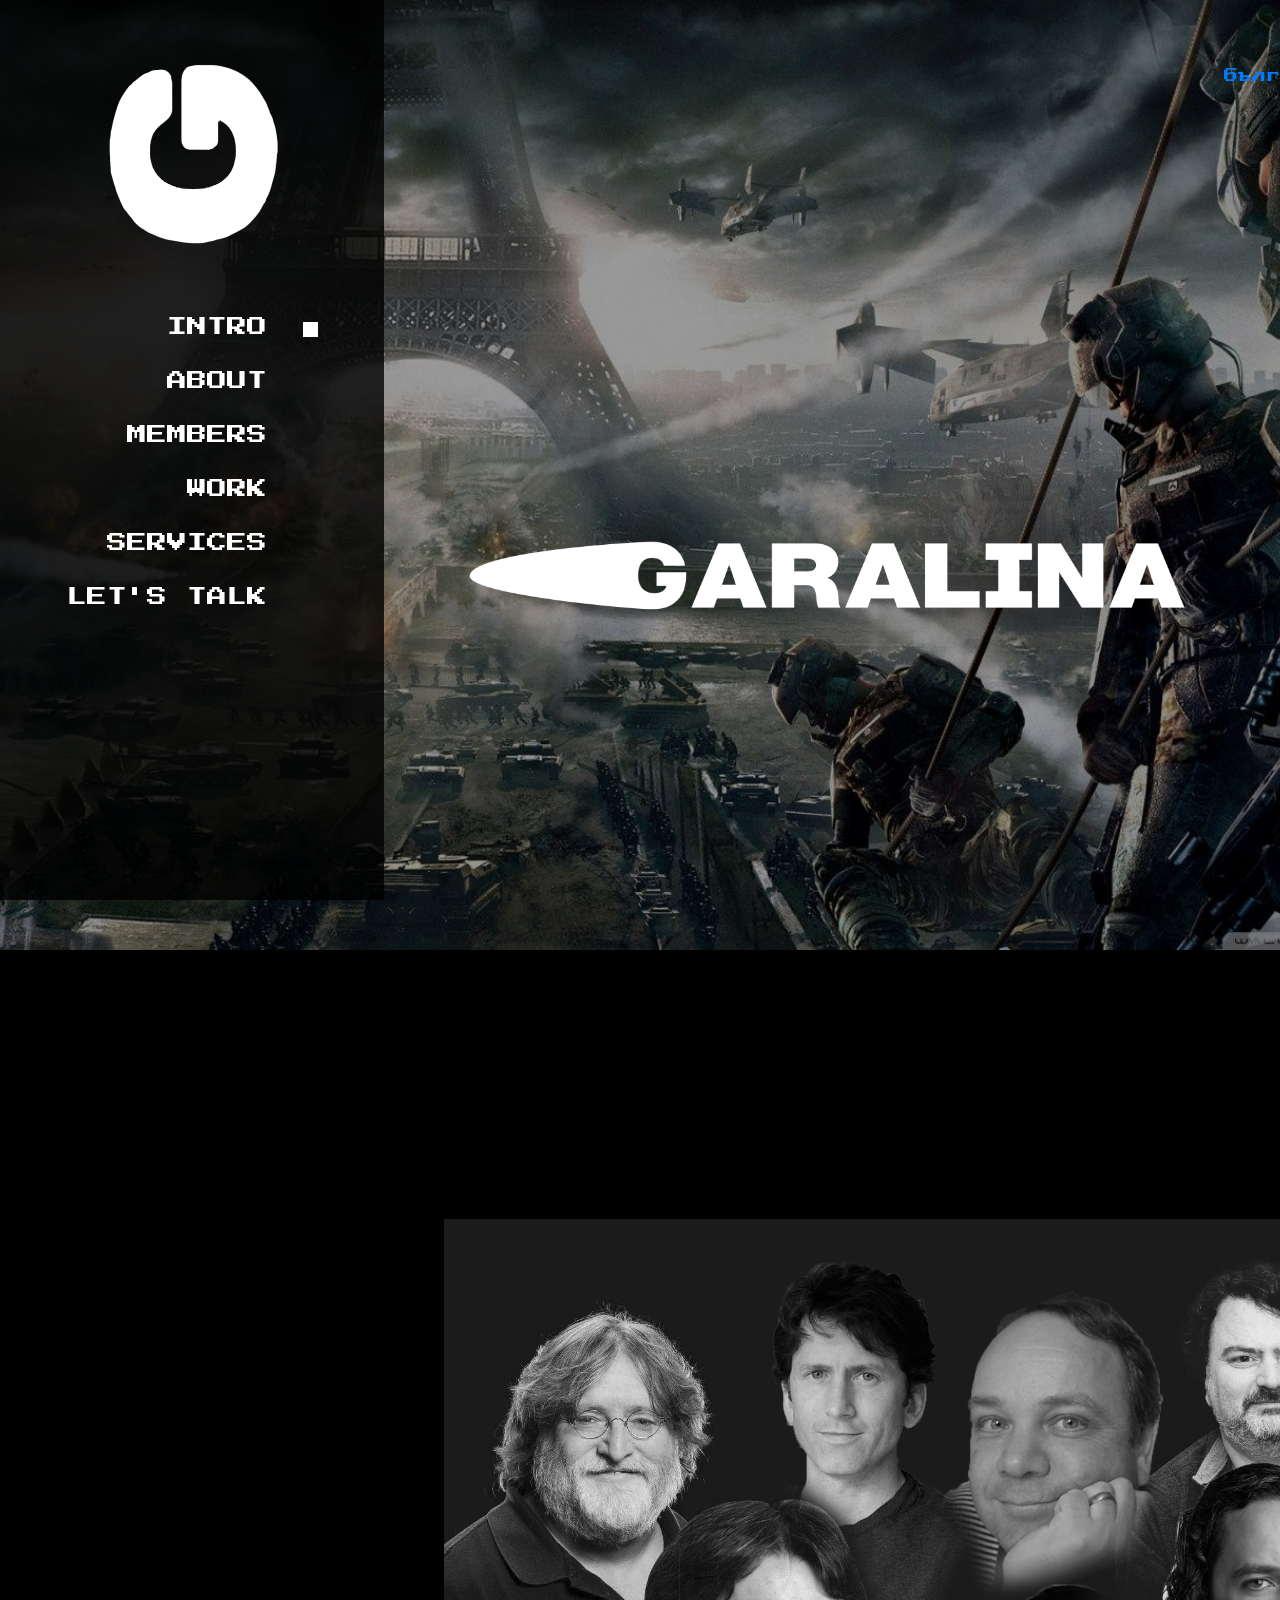
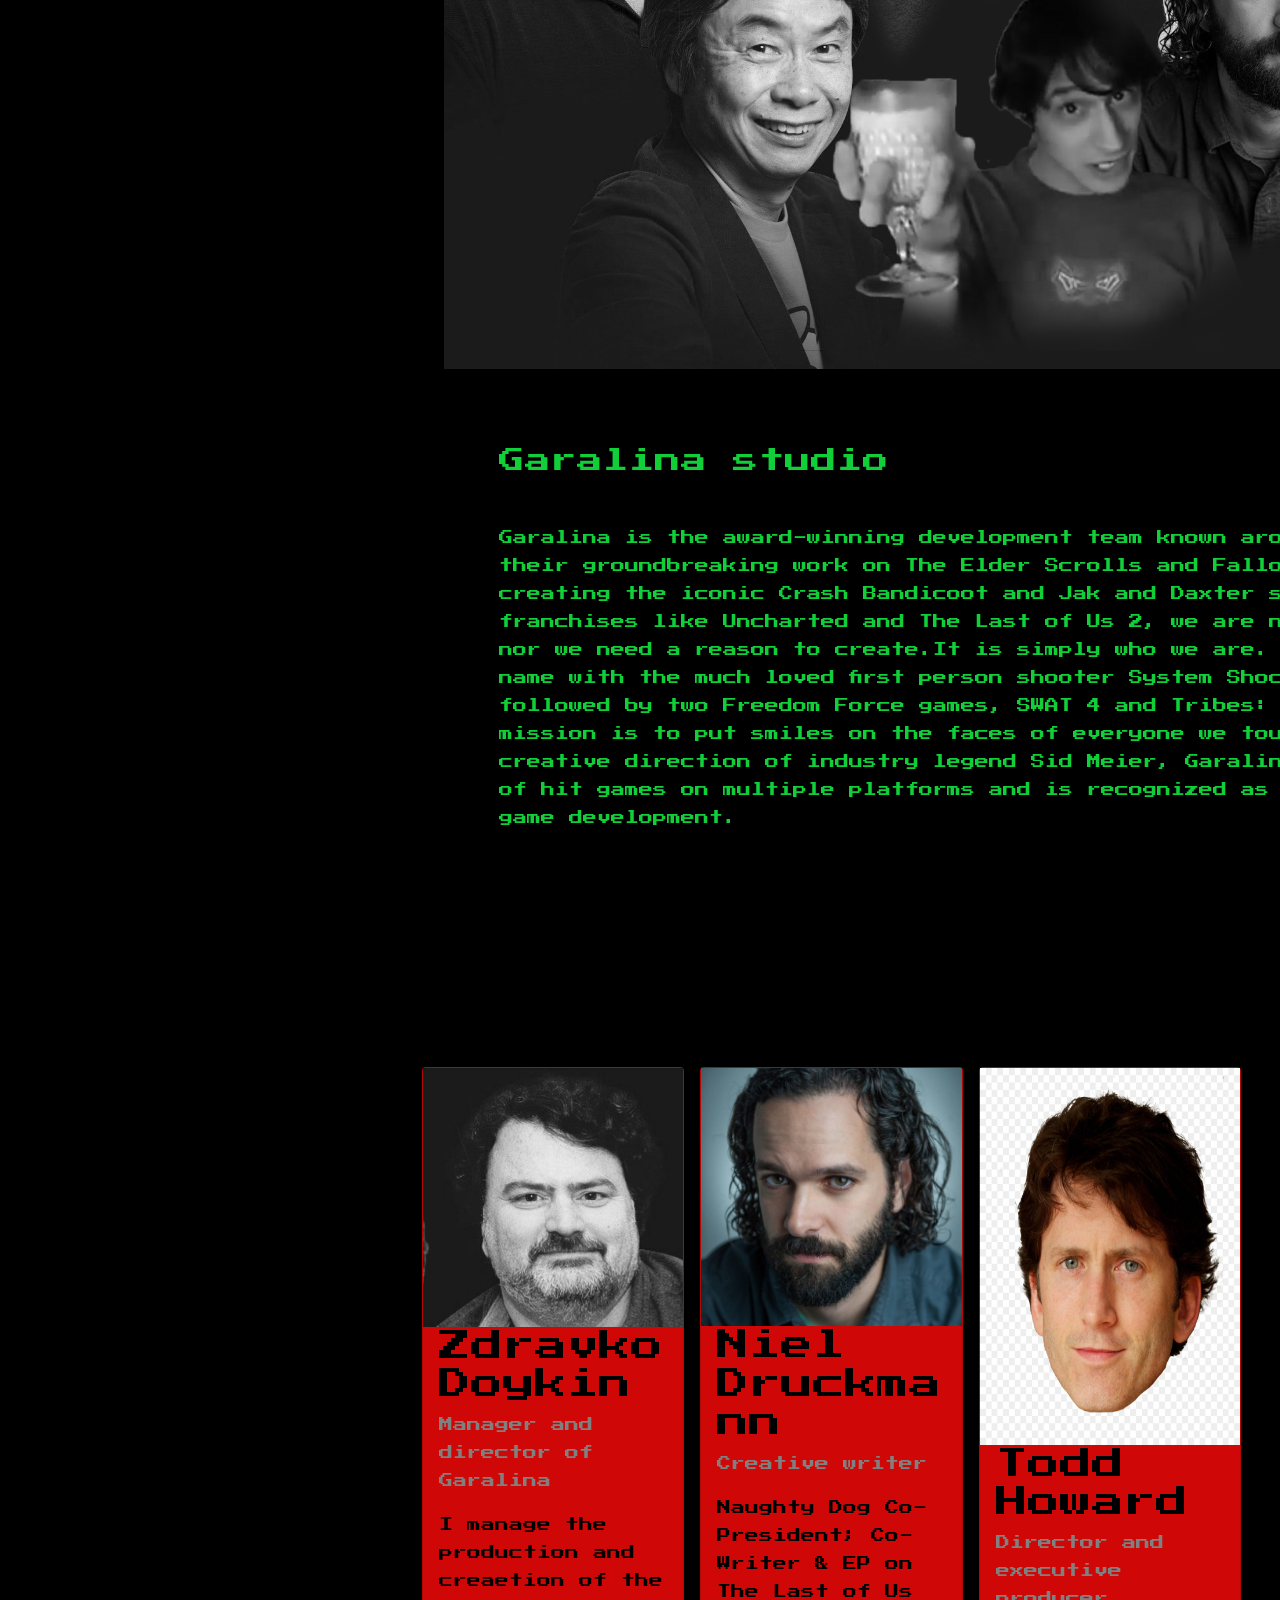
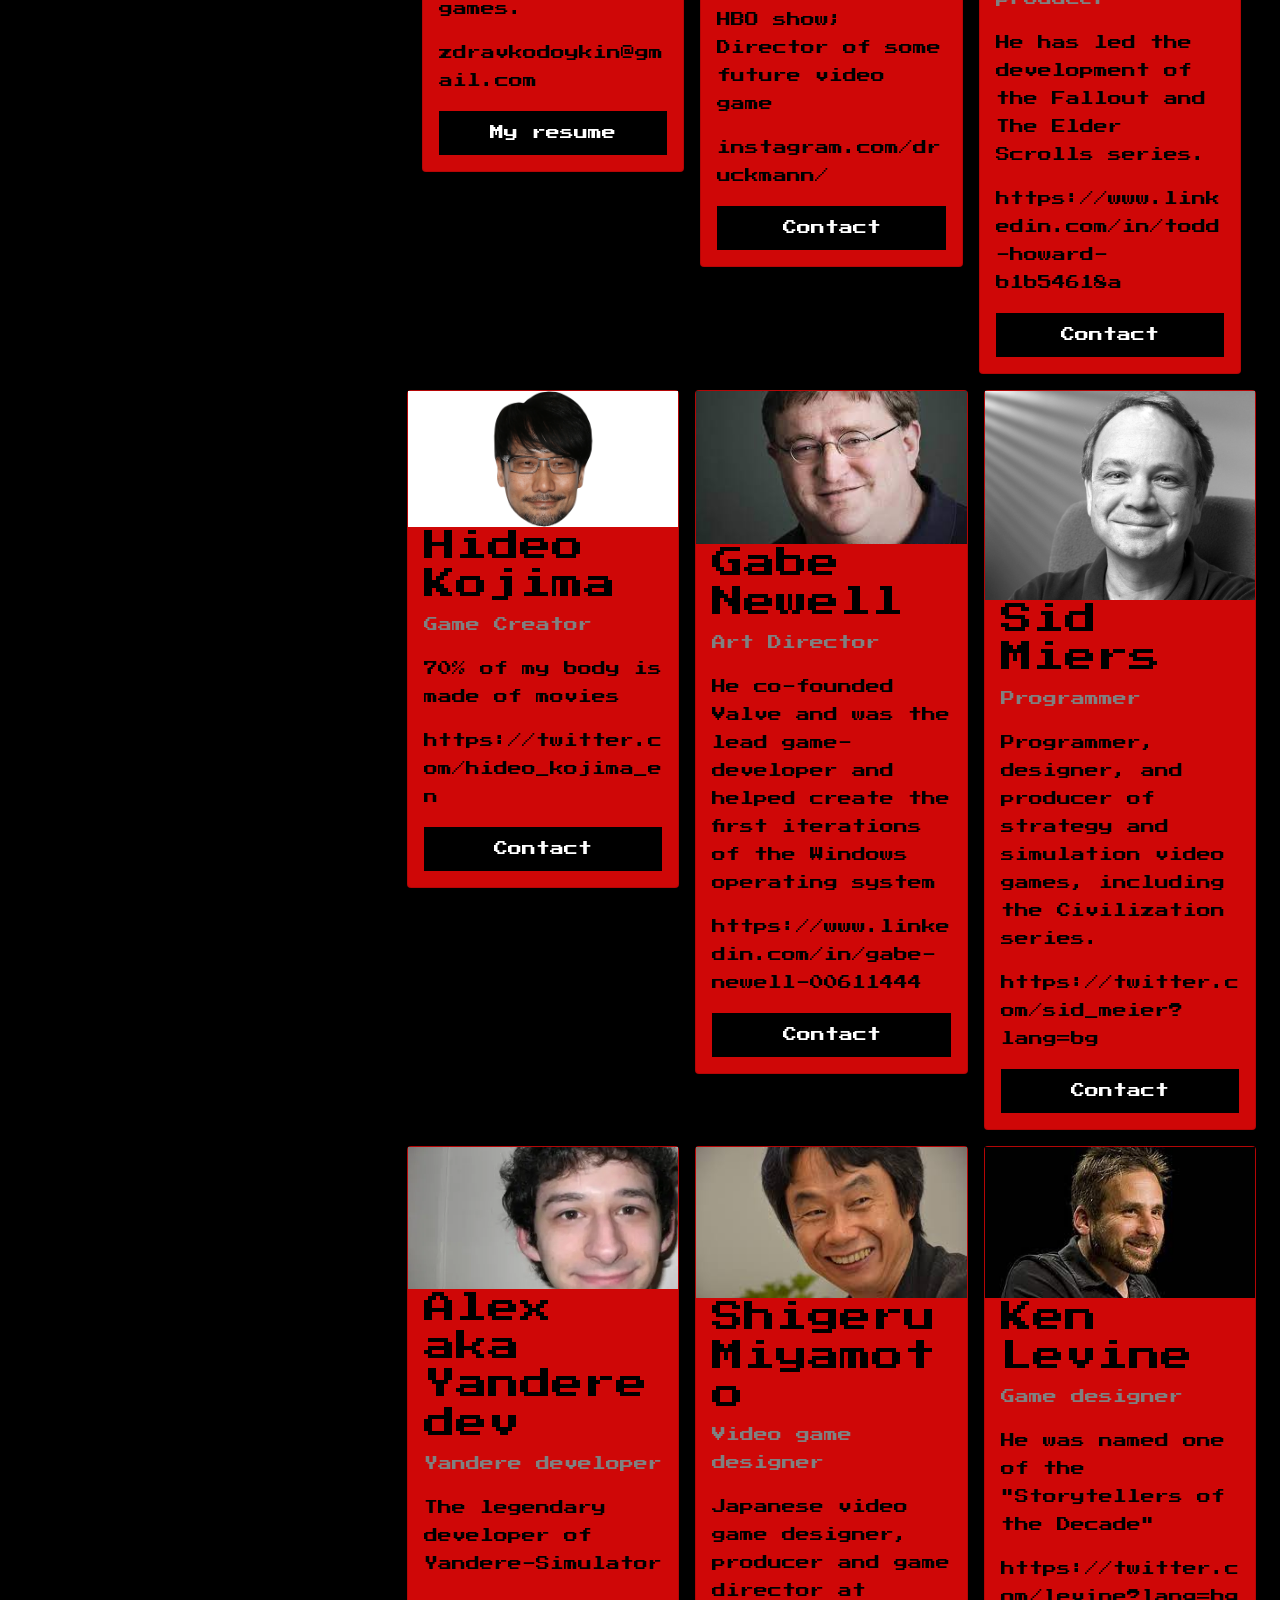
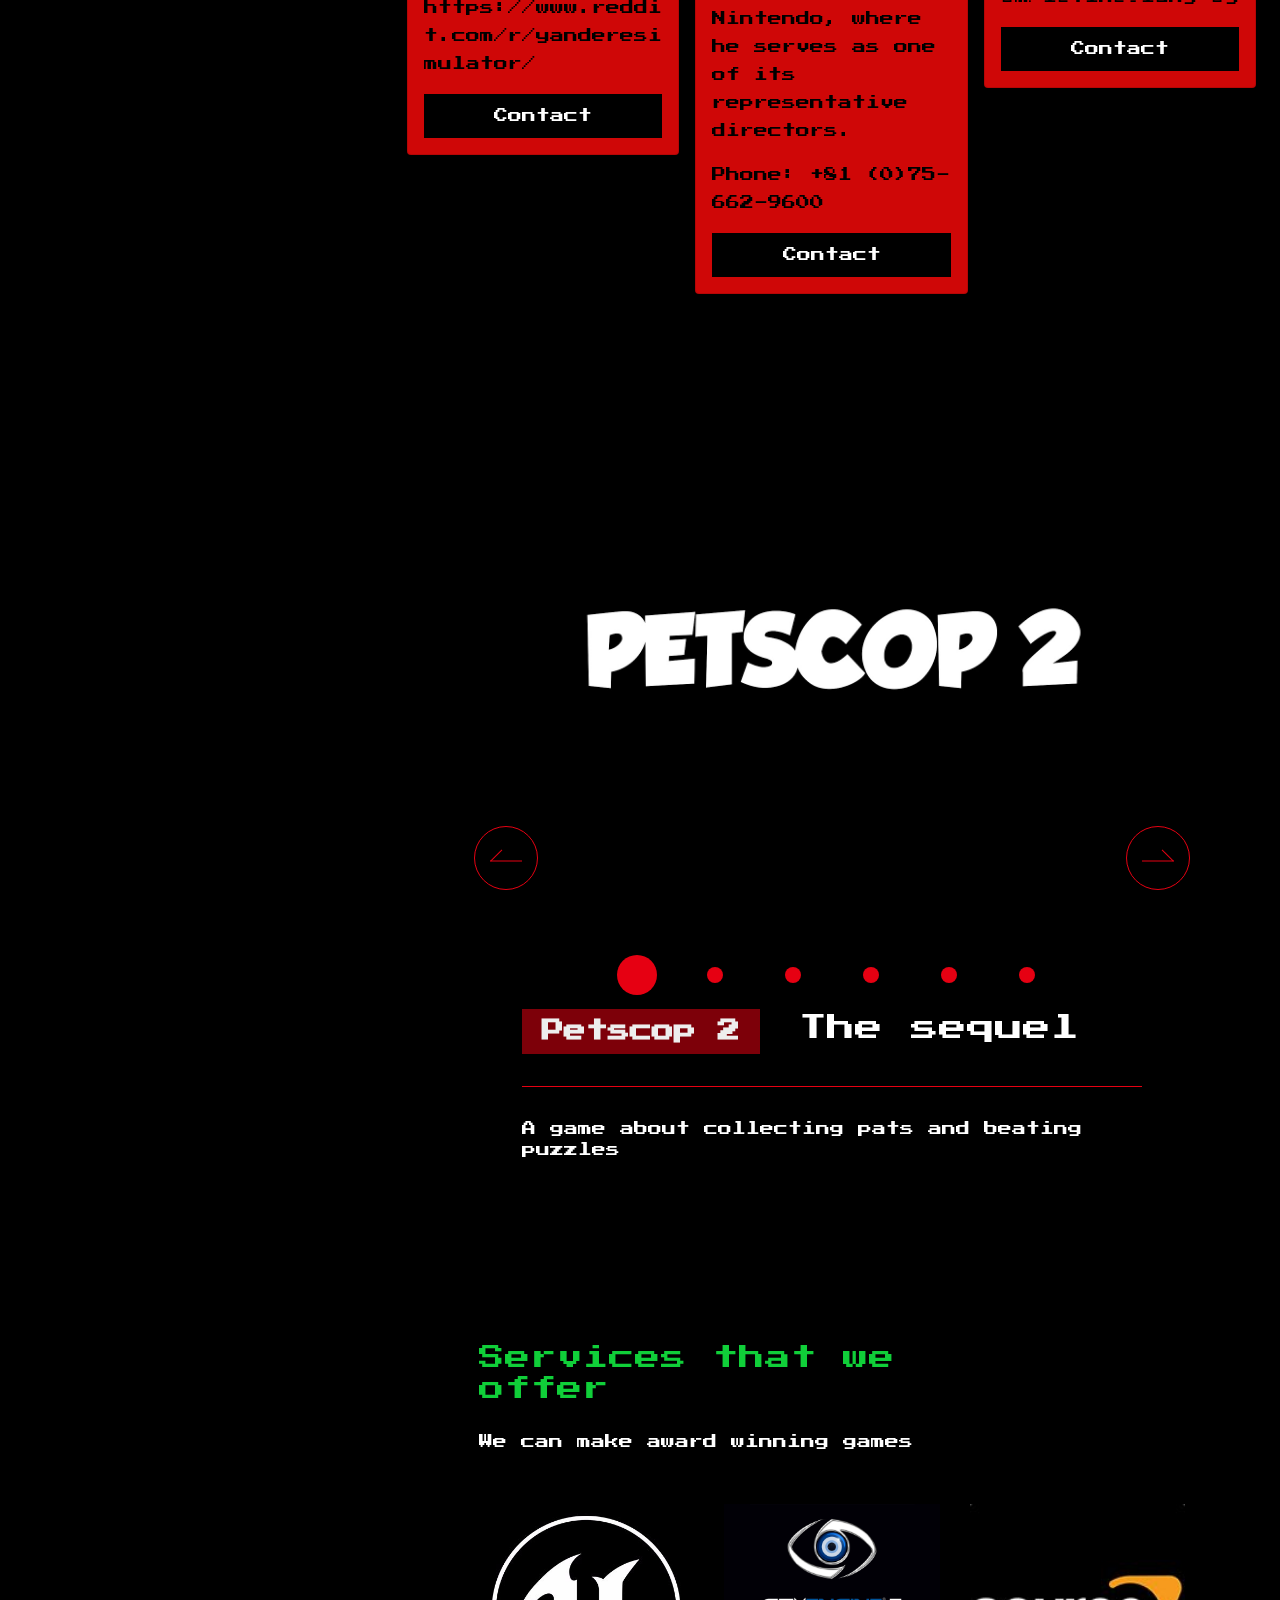
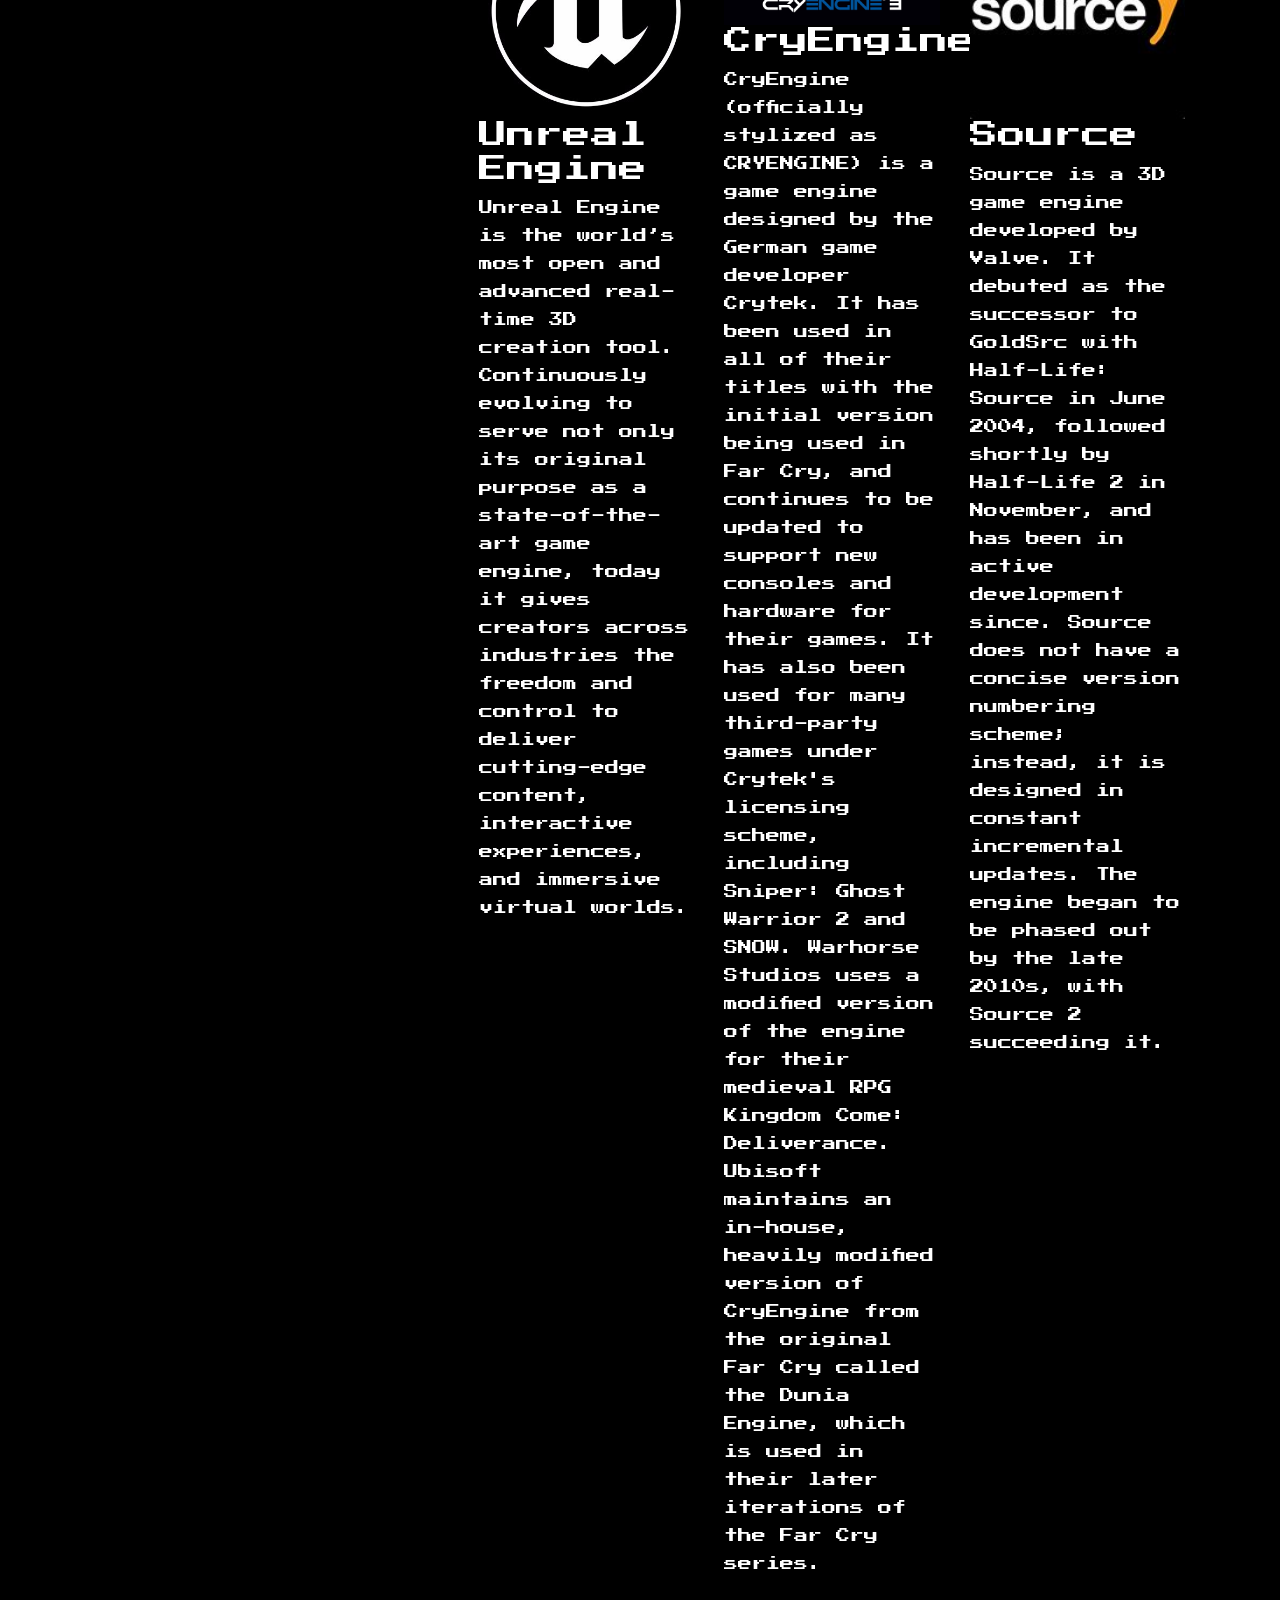
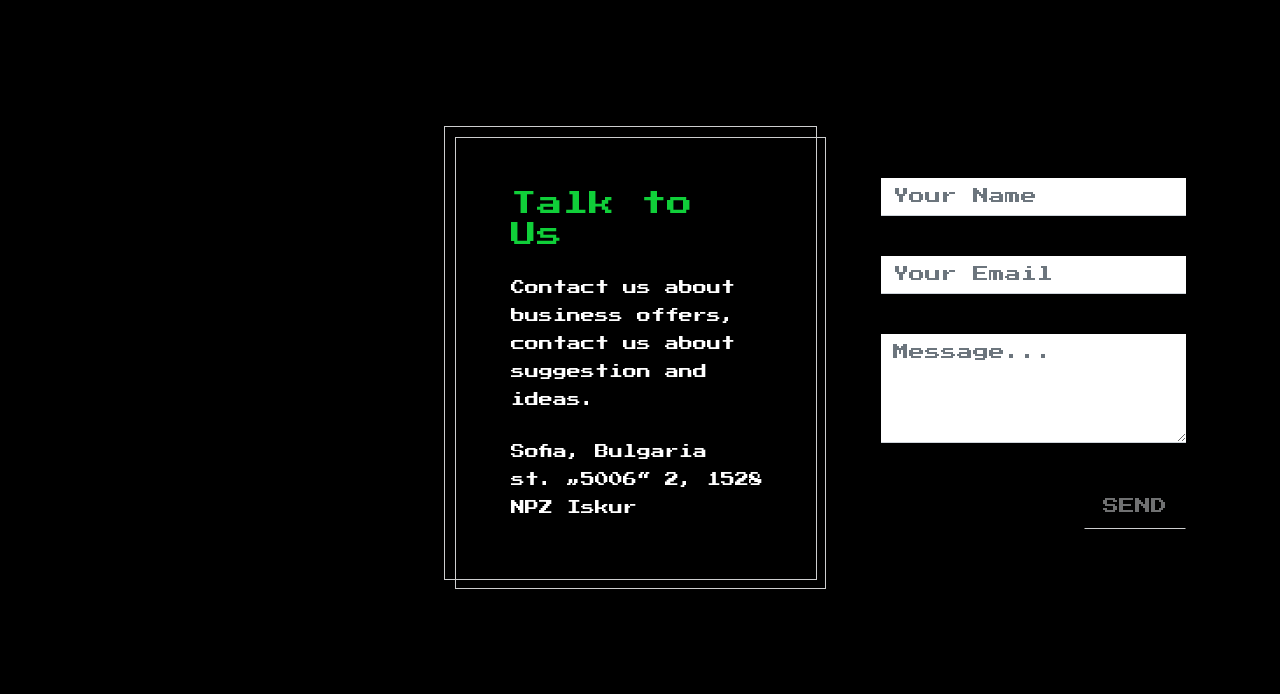
<file: index.html>
<!DOCTYPE html>
<html lang="en">
  <head>
    <meta charset="UTF-8" />
    <meta name="viewport" content="width=device-width, initial-scale=1.0" />
    <meta http-equiv="X-UA-Compatible" content="ie=edge" />

    <title>Garalina</title>
<!--
DREAM PULSE
https://templatemo.com/tm-536-dream-pulse
-->
<link rel="stylesheet" href="https://fonts.googleapis.com/css?family=Open+Sans:400,600" />
<link rel="stylesheet" href="css/all.min.css" />
<link rel="stylesheet" href="css/bootstrap.min.css" />
<link rel="stylesheet" href="slick/slick.css"/>    
<link rel="stylesheet" href="slick/slick-theme.css"/>    
<link rel="stylesheet" href="css/magnific-popup.css">
<link rel="stylesheet" href="css/templatemo-dream-pulse.css" />


  </head>
  <body>
    <main class="container-fluid">
      <div class="row">        
          <nav id="tmSidebar" class="tm-bg-black-transparent tm-sidebar ">
            <button class="navbar-toggler" type="button" aria-label="Toggle navigation">
              <i class="fas fa-bars"></i>
            </button>
            <div class="tm-sidebar-sticky">
              <img class="tm-gallery-logo" src="img/logo.png">

              <ul id="tmMainNav" class="nav flex-column text-uppercase text-right tm-main-nav">
                <li class="nav-item">
                  <a href="#intro" class="nav-link active">
                    <span class="d-inline-block mr-3">Intro</span>
                    <span class="d-inline-block tm-white-rect"></span>
                  </a>
                </li>
                <li class="nav-item">
                  <a href="#about" class="nav-link">
                    <span class="d-inline-block mr-3">About</span>
                    <span class="d-inline-block tm-white-rect"></span>
                  </a>
                </li>
                <li class="nav-item">
                  <a href="#members" class="nav-link">
                    <span class="d-inline-block mr-3">Members</span>
                    <span class="d-inline-block tm-white-rect"></span>
                  </a>
                </li>
                <li class="nav-item">
                  <a href="#work" class="nav-link">
                    <span class="d-inline-block mr-3">Work</span>
                    <span class="d-inline-block tm-white-rect"></span>
                  </a>
                </li>
                <li class="nav-item">
                  <a href="#clients" class="nav-link">
                    <span class="d-inline-block mr-3">Services</span>
                    <span class="d-inline-block tm-white-rect"></span>
                  </a>
                </li>
                <li class="nav-item">
                  <a href="#talk" class="nav-link">
                    <span class="d-inline-block mr-3">Let's Talk</span>
                    <span class="d-inline-block tm-white-rect"></span>
                  </a>
                </li>
              </ul>
              </footer>
            </div>
          </nav>
          
          <main role="main" class="ml-sm-auto col-12">
            <div

              class="parallax-window "
              data-parallax="scroll" 

              data-image-src="img/cod_banner.jpg">
              <div class="tm-section-wrap">
                <section id="intro" class="tm-section">
                  <img class="tm-gallery-wrap" src="img/JUaIDNF.png">       
                  <a style="margin-bottom: 1000px;" href="index_bg.html">български</a>
                 </section>
                
            </div>            
          </div>
          <div class="tm-section-wrap tm-bg-black-transparent">
            <section id="about" class="row tm-section">
              <div class="col-xl-6">
                <div class="tm-section-half-one">    
                    <img style="width: 1200px;"  src="img/gamecreators.png">
                </div>
              </div>
              <div class="col-xl-6"></div>
              <div class="col-xl-6">
                <div class="tm-section-half">
                    <div><i class="far fa-6x   "></i></div>
                    <h2 class="tm-section-title tm-color-primary mb-5">Garalina studio</h2>
                    <p class="mb-5 tm-color-primary" >
                     Garalina is the award-winning development team known around the world for their groundbreaking work on The Elder Scrolls and Fallout series.
                     From creating the iconic Crash Bandicoot and Jak and Daxter series to modern franchises like Uncharted and The Last of Us 2, we are not asked to do this, 
                     nor we need a reason to create.It is simply who we are. The team made its name with  the much loved first person shooter System Shock 2. 
                     This was followed by two Freedom Force games, SWAT 4 and Tribes: Vengeance.Garalina mission is to put smiles on the faces of everyone we touch.
                     Under the creative direction of industry legend Sid Meier, Garalina has released dozens of hit games on multiple platforms and is recognized as an industry leader in game development.
                    </p>
                </div>
              </div>
            </section>
          </div>

<div class="tm-section-wrap tm-bg-black-transparent">
<section id="members" class="row tm-section">
  <div>


    <style scoped>  @import "css/a.css"; </style>
<div class="row">
  <div class="column">
    <div class="card">
      <img src="img/me.PNG" alt="Zdravko" style="width:100%">
      <div class="container">
        <h2>Zdravko Doykin</h2>
        <p class="title">Manager and director of Garalina</p>
        <p>I manage the production and creaetion of the games.</p>
        <p>zdravkodoykin@gmail.com</p>
        <p><button class="button" href="https://https://docs.google.com/document/d/16RspB0AzvDscrHUYP1Wh-DP264AAlAoMj-ZwIoy1Fgk/edit#heading=h.vgnzjs5wzpgv">My resume</button></p>
      </div>
    </div>
  </div>

  <div class="column">
    <div class="card">
      <img src="img/nieldruckmann.jpg" alt="Neil" style="width:100%">
      <div class="container">
        <h2>Niel Druckmann</h2>
        <p class="title">Creative writer</p>
        <p>Naughty Dog Co-President; Co-Writer & EP on The Last of Us HBO show; Director of some future video game</p>
        <p>instagram.com/druckmann/</p>
        <p><button class="button">Contact</button></p>
      </div>
    </div>
  </div>
  
  <div class="column">
    <div class="card">
      <img src="img/todd.jpg" alt="John" style="width:100%" height="377x">
      <div class="container">
        <h2>Todd Howard</h2>
        <p class="title">Director and executive producer</p>
        <p>He has led the development of the Fallout and The Elder Scrolls series.</p>
        <p>https://www.linkedin.com/in/todd-howard-b1b54618a</p>
        <p><button class="button">Contact</button></p>
      </div>
    </div>
  </div>
  
 <div class="row">
  <div class="column">
    <div class="card">
      <img src="img/hideo-kojima-glasses-celebrity-mask.png" alt="Kojima" style="width:100%">
      <div class="container">
        <h2>Hideo Kojima</h2>
        <p class="title">Game Creator</p>
        <p>70% of my body is made of movies</p>
        <p>https://twitter.com/hideo_kojima_en</p>
        <p><button class="button">Contact</button></p>
      </div>
    </div>
  </div>

  <div class="column">
    <div class="card">
      <img src="img/Gaben.jpg" alt="Gabe" style="width:100%">
      <div class="container">
        <h2>Gabe Newell</h2>
        <p class="title">Art Director</p>
        <p>He co-founded Valve and was the lead game-developer and helped create the first iterations of the Windows operating system</p>
        <p>https://www.linkedin.com/in/gabe-newell-00611444</p>
        <p><button class="button">Contact</button></p>
      </div>
    </div>
  </div>
  
  <div class="column">
    <div class="card">
      <img src="img/sid.jpg" alt="Sid" style="width:100%">
      <div class="container">
        <h2>Sid Miers</h2>
        <p class="title">Programmer</p>
        <p> Programmer, designer, and producer of strategy and simulation video games, including the Civilization series.</p>
        <p>https://twitter.com/sid_meier?lang=bg</p>
        <p><button class="button">Contact</button></p>
      </div>
    </div>
  </div>


  </div>
  <div class="row">
    <div class="column">
      <div class="card">
        <img src="img/yandere-dev.webp" alt="Alex" style="width:100%">
        <div class="container">
          <h2>Alex aka Yandere dev</h2>
          <p class="title">Yandere developer</p>
          <p>The legendary developer of Yandere-Simulator</p>
          <p>https://www.reddit.com/r/yanderesimulator/</p>
          <p><button class="button">Contact</button></p>
        </div>
      </div>
    </div>
  
    <div class="column">
      <div class="card">
        <img src="img/nintendo.jpg" alt="Myamoto" style="width:100%">
        <div class="container">
          <h2>Shigeru Miyamoto</h2>
          <p class="title">Video game designer</p>
          <p>Japanese video game designer, producer and game director at Nintendo, where he serves as one of its representative directors.</p>
          <p>Phone: +81 (0)75-662-9600</p>
          <p><button class="button">Contact</button></p>
        </div>
      </div>
    </div>
    
    <div class="column">
      <div class="card">
        <img src="img/ken.jpg" alt="Ken" style="width:100%">
        <div class="container">
          <h2>Ken Levine</h2>
          <p class="title">Game designer</p>
          <p> He was named one of the "Storytellers of the Decade" </p>
          <p>https://twitter.com/levine?lang=bg</p>
          <p><button class="button">Contact</button></p>
        </div>
      </div>
    </div>
  
  
    </div>
</div>
</section>
</div>

          <div>
            <section id="work" >  
<div class="tm-section-wrap">
  <style scoped>  @import "css/image_slider.css"; </style>


  <input type="radio" id="s-1" name="slider-control"  checked="checked">
  <input type="radio" id="s-2" name="slider-control">
  <input type="radio" id="s-3" name="slider-control">
  <input type="radio" id="s-4" name="slider-control">
  <input type="radio" id="s-5" name="slider-control">
  <input type="radio" id="s-6" name="slider-control">


  <div class="js-slider">
    <figure class="js-slider_item img-1">
      <div class="js-slider_img">
        <img class="c-img-w-full" src="img/petscop.jpg" alt="">
      </div>
      <figcaption class="wo-caption">
        <h3 class="wo-h3">
          <div class="c-label">Petscop 2</div>
          <br class="view-sm mb-s">The sequel</h3>
        <ul class="wo-credit">
          <li>A game about collecting pats and beating puzzles</li>
          
          
        </ul>
      </figcaption>
    </figure>

    <figure class="js-slider_item img-2">
      <div class="js-slider_img">
        <img class="c-img-h-full" src="img/HL3.jpg" alt=""></div>
      <figcaption class="wo-caption">
        <h3 class="wo-h3">Half Life 3</h3>
        <ul class="wo-credit">
          <li> The third and final installment of the Half-Life 2 episodes.</li>
      </figcaption>
    </figure>

    <figure class="js-slider_item img-3">
      <div class="js-slider_img">
        <img class="c-img-h-full" src="img/ESVI.jpg" alt=""></div>
      <figcaption class="wo-caption">
        <h3 class="wo-h3">The Elders Scrolls VI</h3>
        <ul class="wo-credit" >
          <li> The Elder Scrolls 6 is set in the continent of Tamriel, the map of which is above. Previous games have taken us to High Rock, Hammerfell, Morrowind, Cyrodil, and Skyrim.</li>
          
      </figcaption>
    </figure>

    <figure class="js-slider_item img-4">
      <div class="js-slider_img">
        <img class="c-img-h-full" src="img/gta6.jpg" alt=""></div>
      <figcaption class="wo-caption">
        <h3 class="wo-h3">Grand Theft Auto 6</h3>
        <ul class="wo-credit">
          <li>GTA 6 launched in October 2023 and is set in Miami, including a single, male protagonist, with the game being set in the 1970s, with a chaptered story like Red Dead Redemption 2.</li>
          
    </figure>
    
    
    <figure class="js-slider_item img-5">
      <div class="js-slider_img">
        <img class="c-img-h-full" src="img/Yandere-Simulator.jpg" alt=""></div>
      <figcaption class="wo-caption">
        <h3 class="wo-h3">Yandere-Simulator</h3>
        <ul class="wo-credit">
          <li>Yandere Simulator is a stealth game about stalking a boy and secretly eliminating anyone who seems interested in him, while maintaining the image of an innocent schoolgirl.</li>
          
    </figure>

    <figure class="js-slider_item img-6"> 
      <div class="js-slider_img">
        <img class="c-img-h-full" src="img/portal 3.jpg" alt=""></div>
      <figcaption class="wo-caption">
        <h3 class="wo-h3">Portal 3</h3>
        <ul class="wo-credit">
          <li>Portal 3 will see the light of day.</li>
          <li>-Gabe Newell</li>
    </figure>

    <div class="js-slider_nav">
      <label class="js-slider_nav_item s-nav-1 prev" for="s-6"></label>
      <label class="js-slider_nav_item s-nav-1 next" for="s-2"></label>

      <label class="js-slider_nav_item s-nav-2 prev" for="s-1"></label>
      <label class="js-slider_nav_item s-nav-2 next" for="s-3"></label>

      <label class="js-slider_nav_item s-nav-3 prev" for="s-2"></label>
      <label class="js-slider_nav_item s-nav-3 next" for="s-4"></label>

      <label class="js-slider_nav_item s-nav-4 prev" for="s-3"></label>
      <label class="js-slider_nav_item s-nav-4 next" for="s-5"></label>

      <label class="js-slider_nav_item s-nav-5 prev" for="s-4"></label>
      <label class="js-slider_nav_item s-nav-5 next" for="s-6"></label>

      <label class="js-slider_nav_item s-nav-6 prev" for="s-5"></label>
      <label class="js-slider_nav_item s-nav-6 next" for="s-1"></label>
    </div>

    <div class="js-slider_indicator">
      <div class="js-slider-indi indi-1"></div>
      <div class="js-slider-indi indi-2"></div>
      <div class="js-slider-indi indi-3"></div>
      <div class="js-slider-indi indi-4"></div>
      <div class="js-slider-indi indi-5"></div>
      <div class="js-slider-indi indi-6"></div>


    </div>
  </div>
</div>  
         </section>
        </div>
          <div class="tm-section-wrap tm-bg-black-transparent">
            <section id="clients" class="row tm-section">
              <div class="col-12 tm-section-pad">
                  <div class="tm-flex-item-left">
                      <div class="tm-w-80">
                          <h2 class="tm-color-primary tm-section-title mb-4">Services that we offer</h2>
                          <p class="mb-5">
                            We can make award winning games 
                          </p>
                      </div>
                      <div>
  
  
  
  
                        <div class="row">
                          <div class="col-md-4 about-us-box wow fadeInUp animated">
                              <div class="about-us-photo">
                                <img style="display: block;
                                margin-left: auto;
                                margin-right: auto;
                                width: 100%;" src="img/unreal_logo.png" alt="">
                                
                              </div>
                              <h3>Unreal Engine</h3>
                              <p>Unreal Engine is the world’s most open and advanced real-time 3D creation tool. Continuously evolving to serve not only its original purpose as a state-of-the-art game engine, today it gives creators across industries the freedom and control to deliver cutting-edge content, interactive experiences, and immersive virtual worlds. </p>
                          </div>
                      
                          <div class="col-md-4 about-us-box wow fadeInUp animated">
                              <div class="about-us-photo">
                                <img style="display: block;
                                margin-left: auto;
                                margin-right: auto;
                                width: 100%;" src="img/cryteck3.png" alt="">
                     
                              </div>
                              <h3>CryEngine</h3>
                              <p>CryEngine (officially stylized as CRYENGINE) is a game engine designed by the German game developer Crytek. It has been used in all of their titles with the initial version being used in Far Cry, and continues to be updated to support new consoles and hardware for their games. It has also been used for many third-party games under Crytek's licensing scheme, including Sniper: Ghost Warrior 2 and SNOW. Warhorse Studios uses a modified version of the engine for their medieval RPG Kingdom Come: Deliverance. Ubisoft maintains an in-house, heavily modified version of CryEngine from the original Far Cry called the Dunia Engine, which is used in their later iterations of the Far Cry series.</p>
                          </div>
                      
                          <div class="col-md-4 about-us-box wow fadeInUp animated">
                              <div class="about-us-photo">
                                <img style="display: block;
                                margin-left: auto;
                                margin-right: auto;
                                width: 100%;" src="img/source.png" alt="">
                              </div>
                              <h3>Source </h3>
                              <p>Source is a 3D game engine developed by Valve. It debuted as the successor to GoldSrc with Half-Life: Source in June 2004, followed shortly by Half-Life 2 in November, and has been in active development since. Source does not have a concise version numbering scheme; instead, it is designed in constant incremental updates. The engine began to be phased out by the late 2010s, with Source 2 succeeding it.</p>
                          </div>
                        </div><!-- End row -->
                      
                      </div><!-- End container -->	
                    </div>
                     
                      </div>
                  </div> 
              </div>                             
            </section>
          </div>
         
         
            
          <div class="tm-section-wrap tm-bg-black-transparent">
            <section id="talk" class="row tm-section">
                <div class="col-xl-6 mb-5">
                  <div class="tm-double-border-1 tm-border-gray">
                    <div class="tm-double-border-2 tm-border-gray tm-box-pad">
                        <h2 class="tm-color-primary tm-section-title mb-4">Talk to Us</h2>
                        <p class="mb-4">
                          Contact us about business offers, contact us about suggestion and ideas.
                        </p>
                        <p class="mb-3">
                          Sofia, Bulgaria <br>
                          st. „5006“ 2, 1528 NPZ Iskur<br>
                        
                        </p>
                    </div>                    
                  </div>                  
                </div>
                <div class="col-xl-6 mb-5 ">
                  <div class="tm-contact-form-wrap ">
                    <form action="" method="POST" class="tm-contact-form ">
                        <div class="form-group">
                          <input type="text" id="contact_name" name="contact_name" class="form-control rounded-0 border-top-0 border-right-0 border-left-0" placeholder="Your Name" required="" />
                        </div>
                        <div class="form-group">
                          <input type="email" id="contact_email" name="contact_email" class="form-control rounded-0 border-top-0 border-right-0 border-left-0" placeholder="Your Email" required="" />
                        </div>
                
                        <div class="form-group">
                          <textarea rows="4" id="contact_message" name="contact_message" class="form-control rounded-0 border-top-0 border-right-0 border-left-0" placeholder="Message..." required=""></textarea>
                        </div>
                
                        <div class="form-group mb-0">
                          <button type="submit" class="btn rounded-0 d-block ml-auto tm-btn-primary">
                            SEND
                          </button>
                        </div>
                      </form>
                  </div>                    
                </div>
              </section>
          </div>
        </main>        
      </div>
    </div>
    <script src="js/jquery.min.js"></script>
    <script src="js/jquery.singlePageNav.min.js"></script>
    <script src="js/parallax.min.js"></script>
    <script src="slick/slick.min.js"></script>
    <script src="js/jquery.magnific-popup.min.js"></script>
    <script src="js/templatemo-scripts.js"></script>
  </body>
</html>
</file>
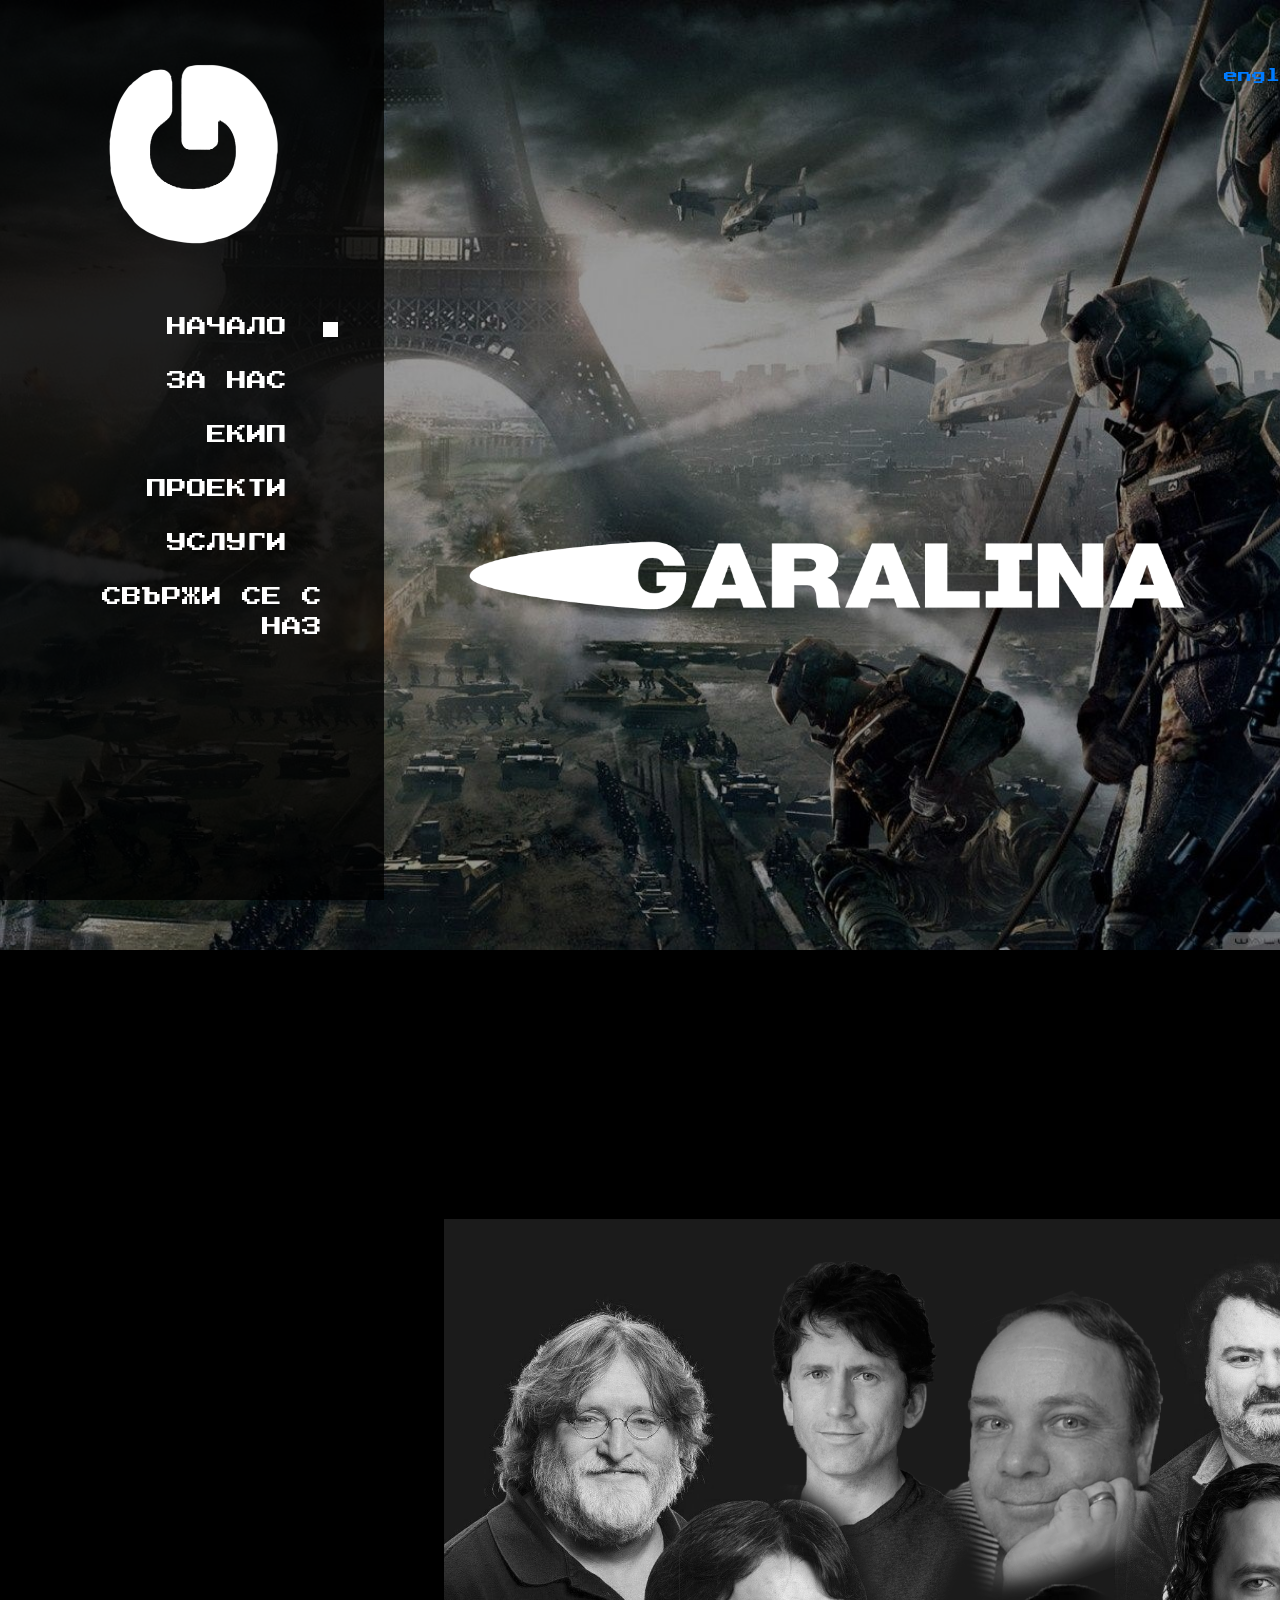
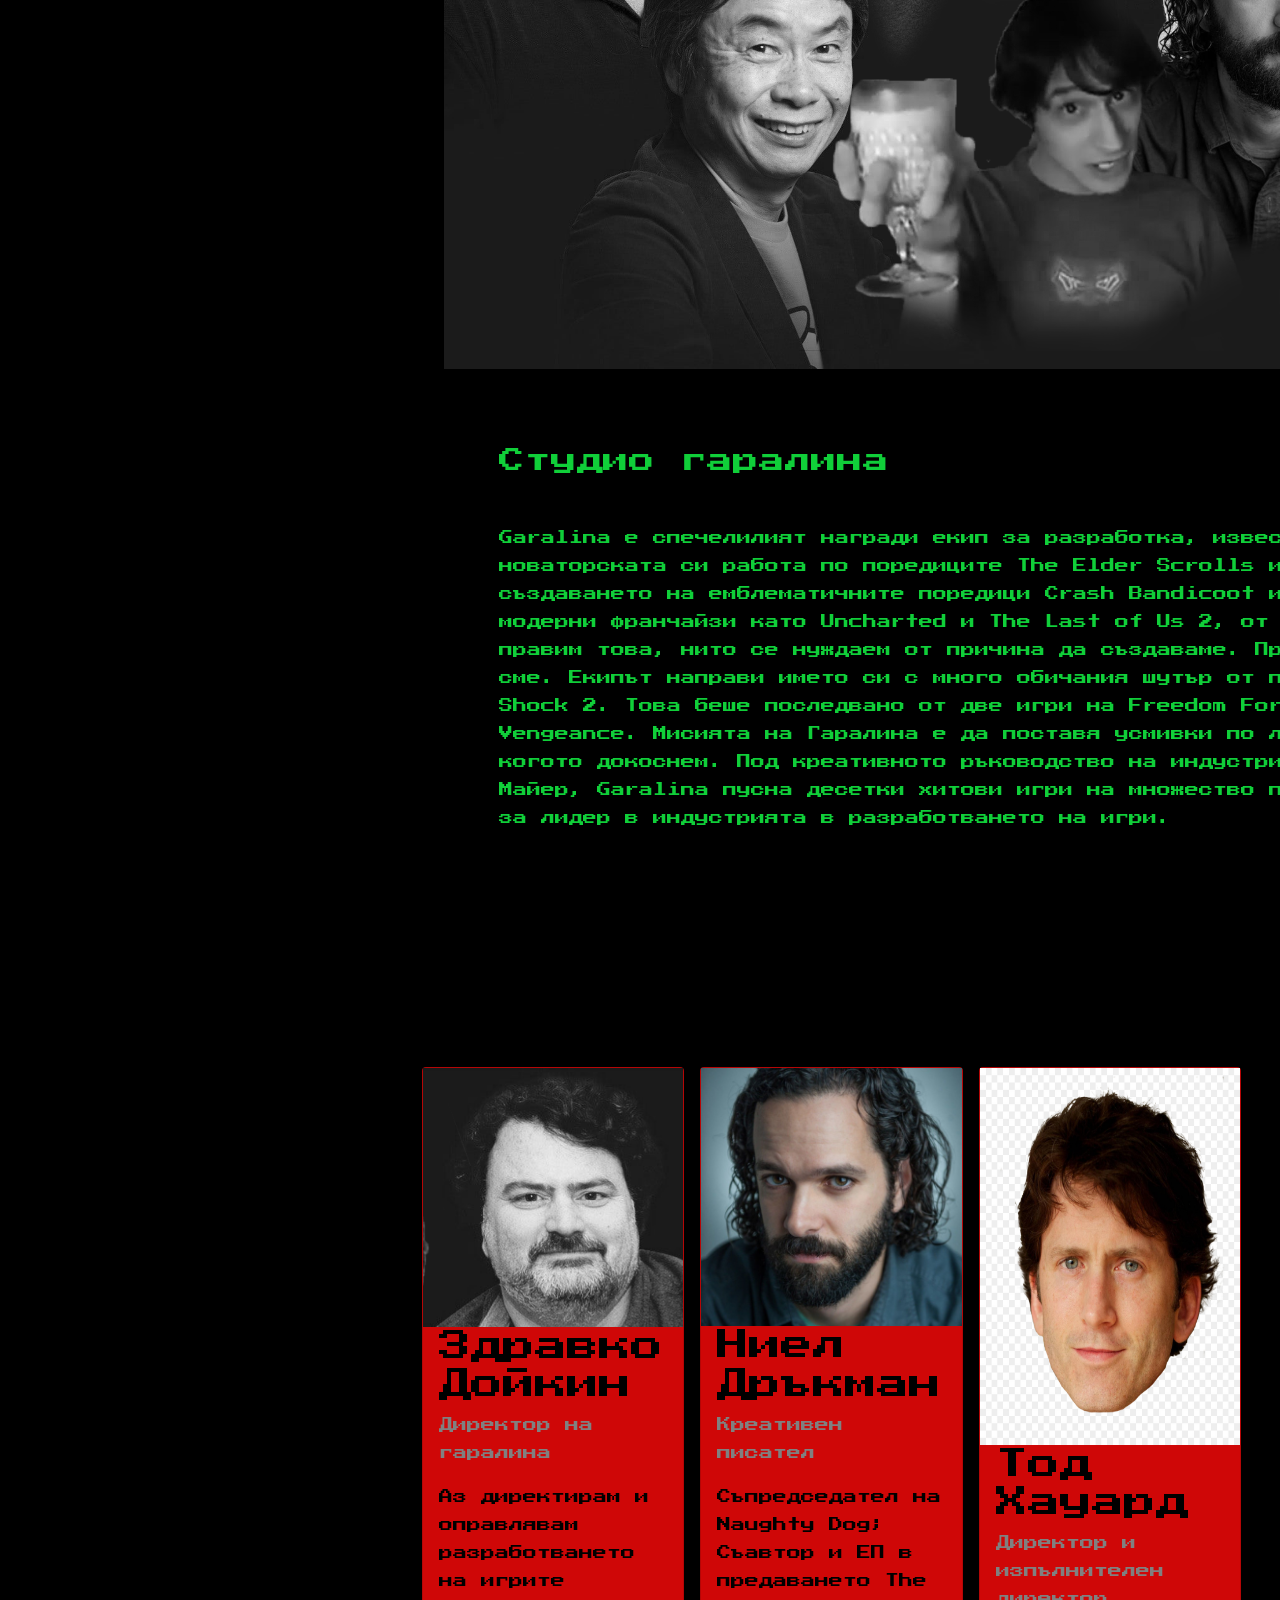
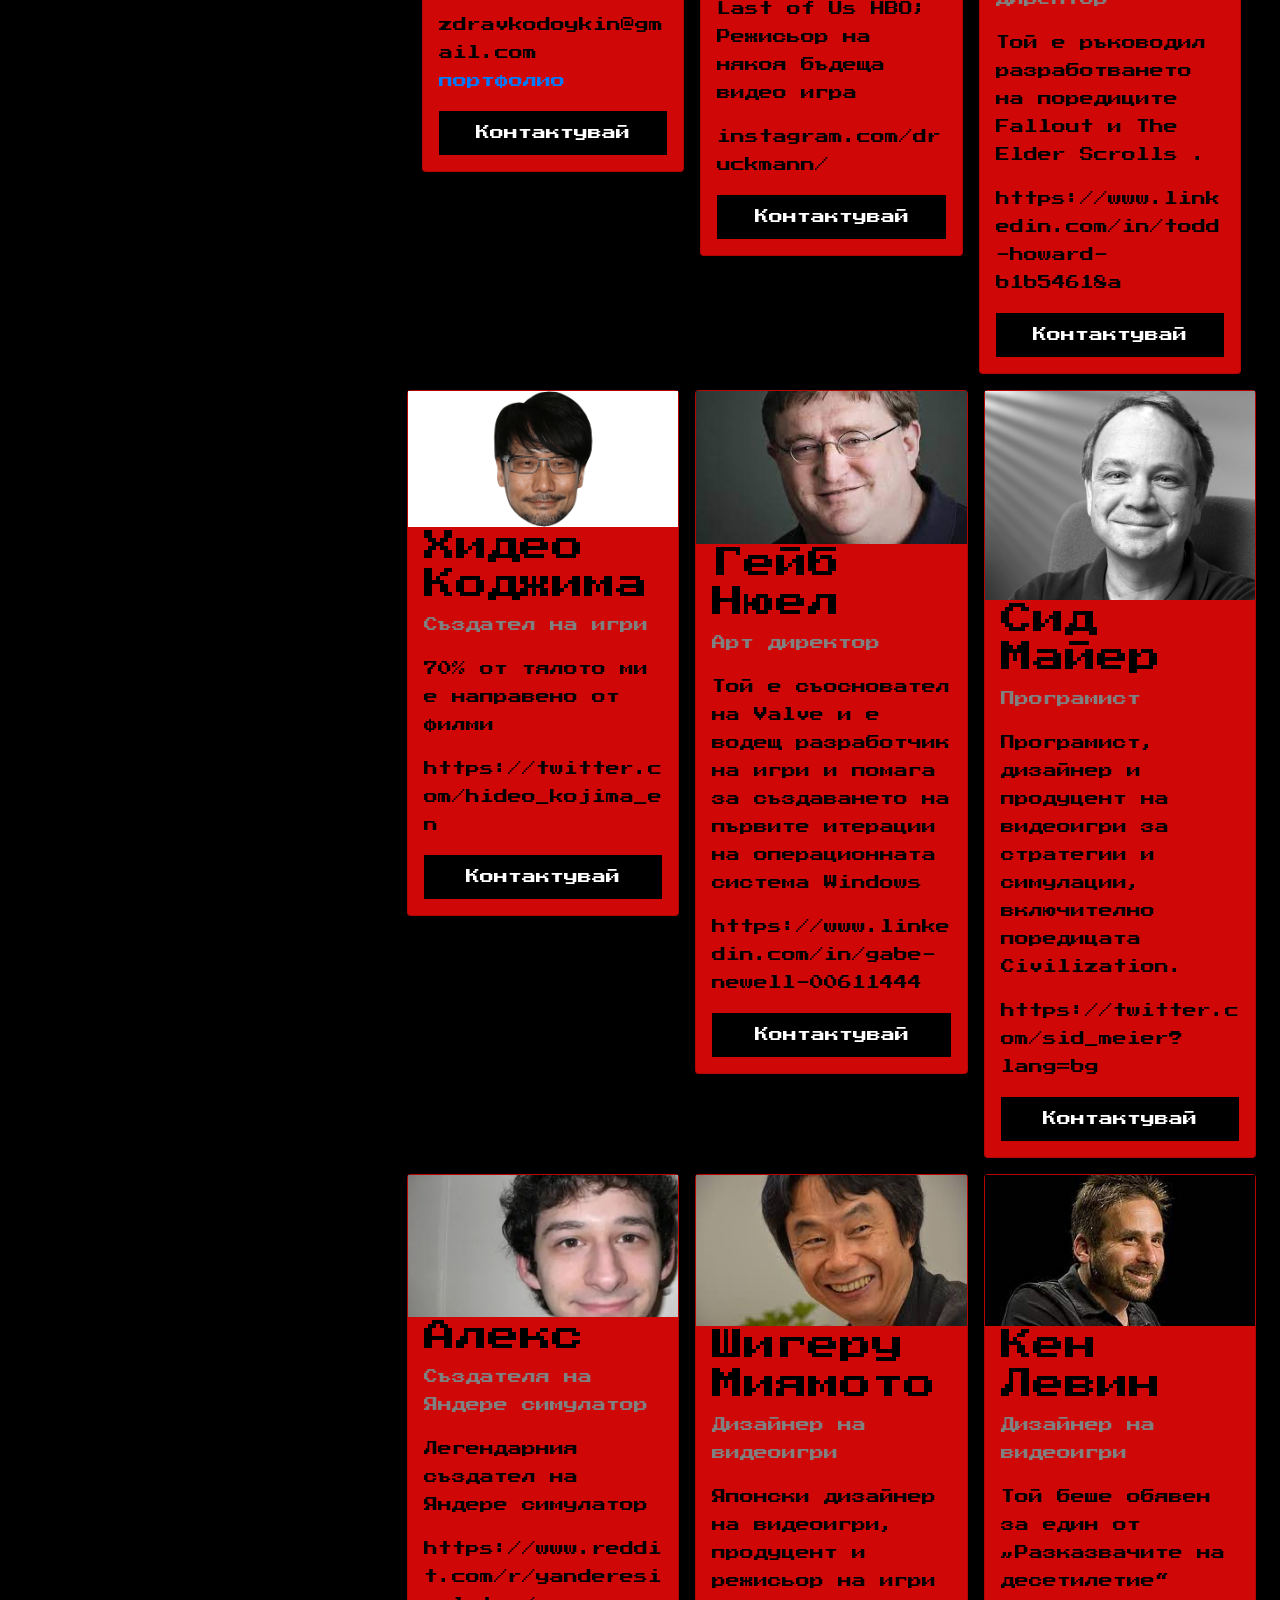
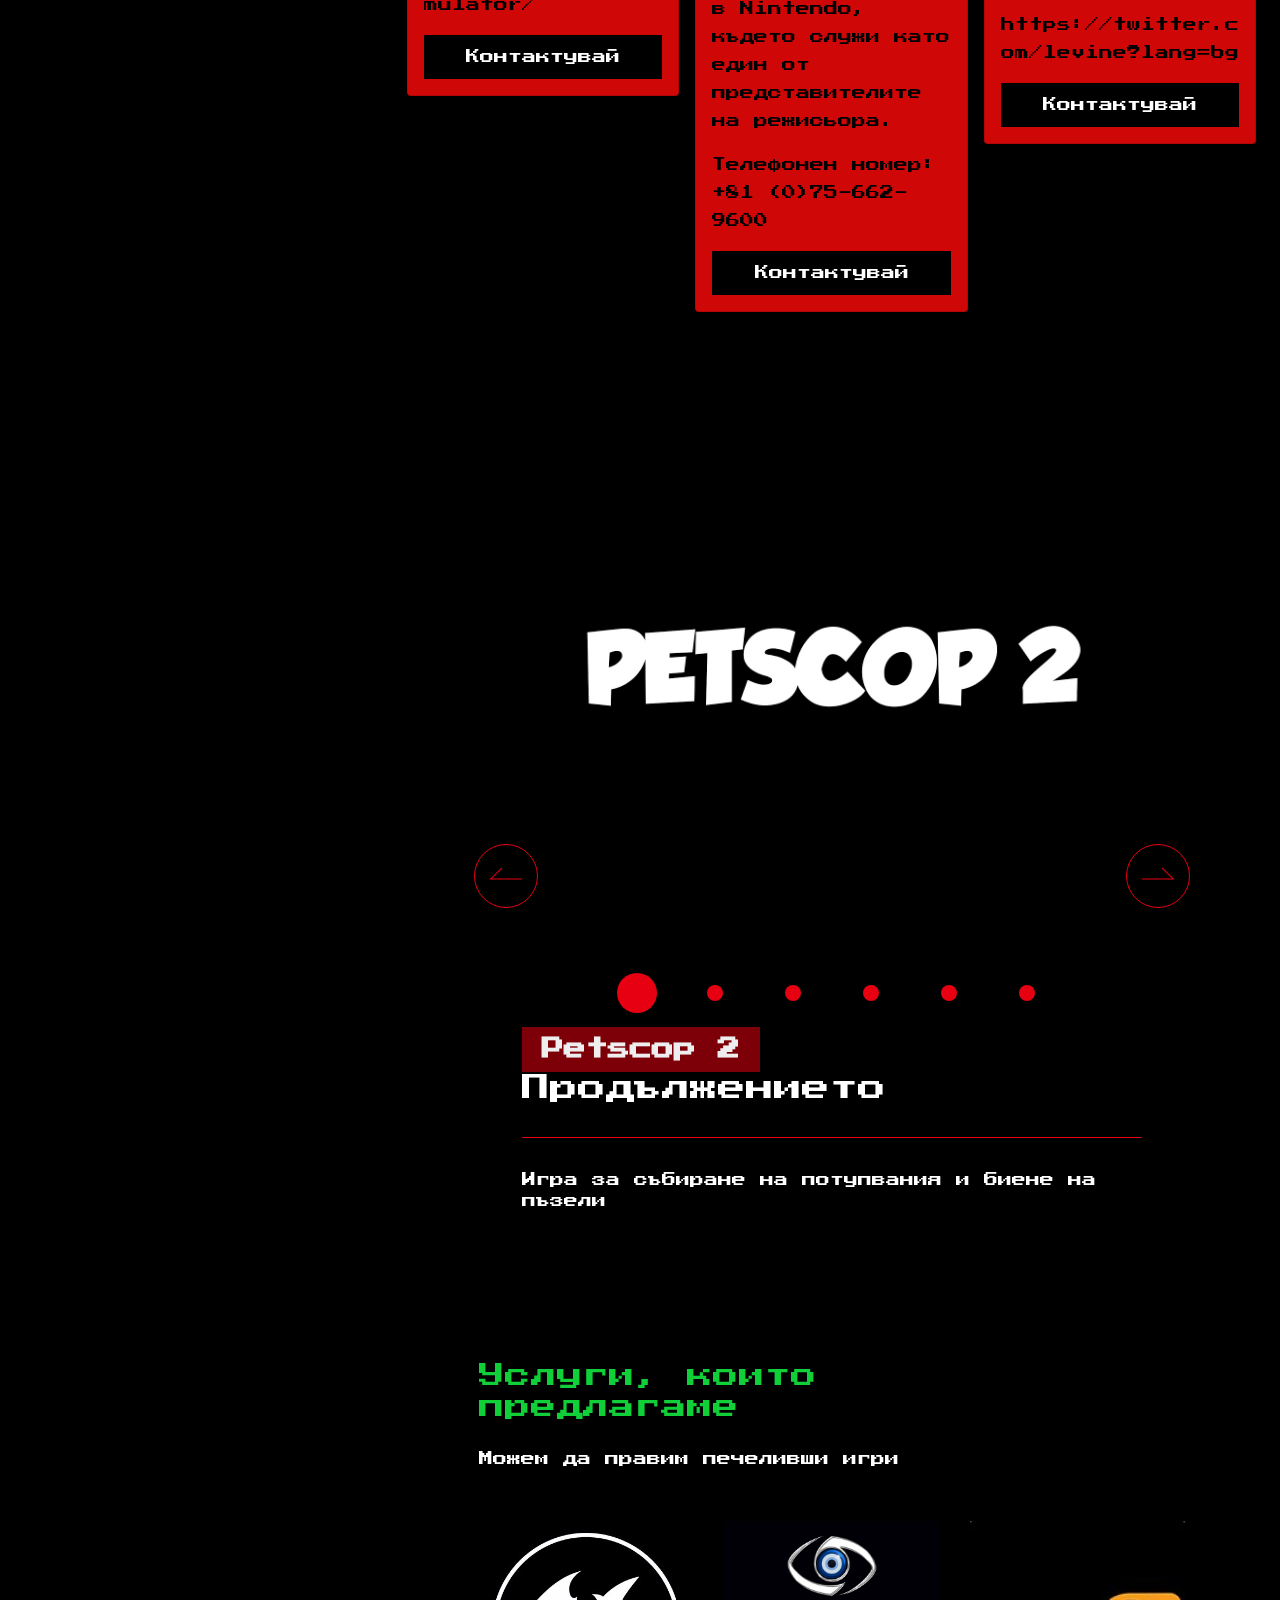
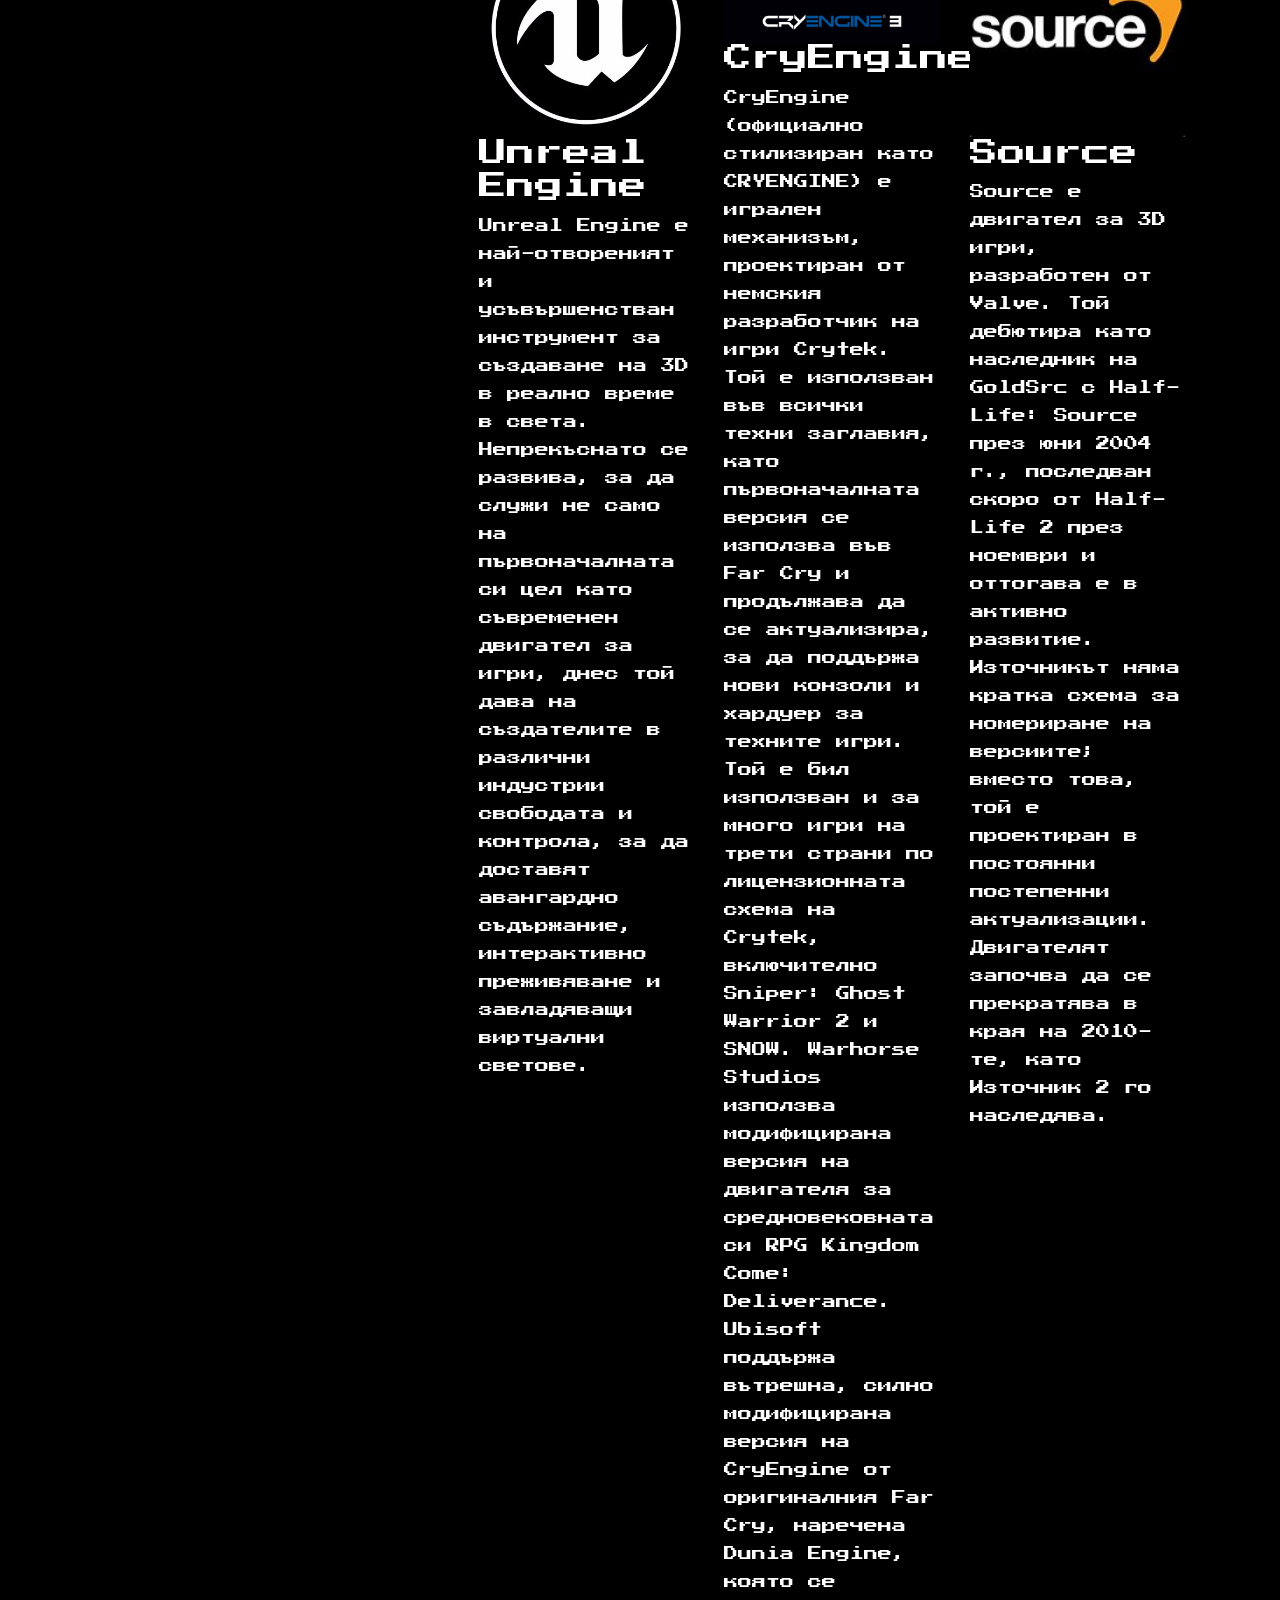
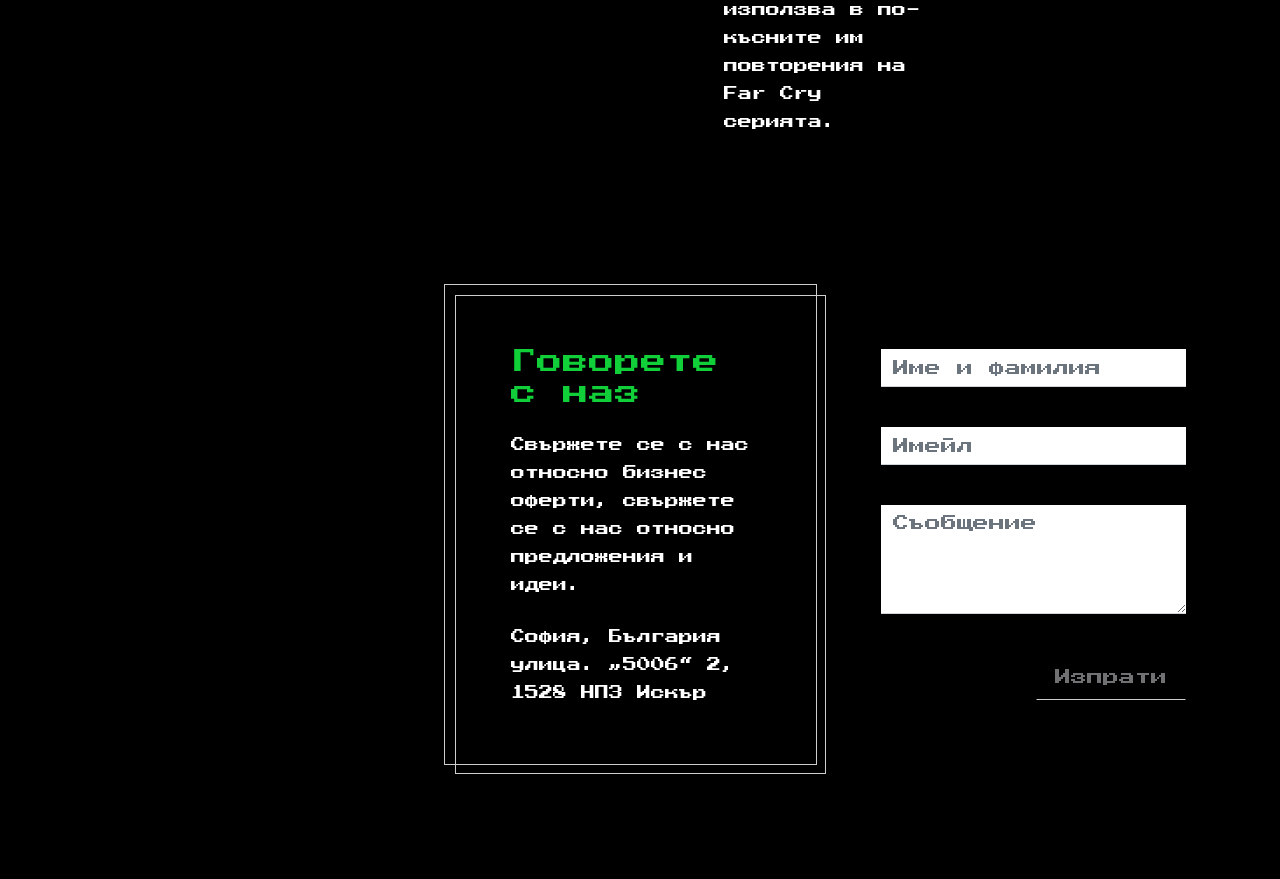
<file: index_bg.html>
<!DOCTYPE html>
<html lang="en">
  <head>
    <meta charset="UTF-8" />
    <meta name="viewport" content="width=device-width, initial-scale=1.0" />
    <meta http-equiv="X-UA-Compatible" content="ie=edge" />

    <title>Garalina</title>
<!--
DREAM PULSE
https://templatemo.com/tm-536-dream-pulse
-->
<link rel="stylesheet" href="https://fonts.googleapis.com/css?family=Open+Sans:400,600" />
<link rel="stylesheet" href="css/all.min.css" />
<link rel="stylesheet" href="css/bootstrap.min.css" />
<link rel="stylesheet" href="slick/slick.css"/>    
<link rel="stylesheet" href="slick/slick-theme.css"/>    
<link rel="stylesheet" href="css/magnific-popup.css">
<link rel="stylesheet" href="css/templatemo-dream-pulse.css" />


  </head>
  <body>
    <main class="container-fluid">
      <div class="row">        
          <nav id="tmSidebar" class="tm-bg-black-transparent tm-sidebar ">
            <button class="navbar-toggler" type="button" aria-label="Toggle navigation">
              <i class="fas fa-bars"></i>
            </button>
            <div class="tm-sidebar-sticky">
              <img class="tm-gallery-logo" src="img/logo.png">

              <ul id="tmMainNav" class="nav flex-column text-uppercase text-right tm-main-nav">
                <li class="nav-item">
                  <a href="#intro" class="nav-link active">
                    <span class="d-inline-block mr-3">Начало</span>
                    <span class="d-inline-block tm-white-rect"></span>
                  </a>
                </li>
                <li class="nav-item">
                  <a href="#about" class="nav-link">
                    <span class="d-inline-block mr-3">За нас</span>
                    <span class="d-inline-block tm-white-rect"></span>
                  </a>
                </li>
                <li class="nav-item">
                  <a href="#members" class="nav-link">
                    <span class="d-inline-block mr-3">Екип</span>
                    <span class="d-inline-block tm-white-rect"></span>
                  </a>
                </li>
                <li class="nav-item">
                  <a href="#work" class="nav-link">
                    <span class="d-inline-block mr-3">Проекти</span>
                    <span class="d-inline-block tm-white-rect"></span>
                  </a>
                </li>
                <li class="nav-item">
                  <a href="#clients" class="nav-link">
                    <span class="d-inline-block mr-3">Услуги</span>
                    <span class="d-inline-block tm-white-rect"></span>
                  </a>
                </li>
                <li class="nav-item">
                  <a href="#talk" class="nav-link">
                    <span class="d-inline-block mr-3">Свържи се с наз</span>
                    <span class="d-inline-block tm-white-rect"></span>
                  </a>
                </li>
              </ul>
              </footer>
            </div>
          </nav>
          
          <main role="main" class="ml-sm-auto col-12">
            <div

              class="parallax-window "
              data-parallax="scroll" 

              data-image-src="img/cod_banner.jpg">
              <div class="tm-section-wrap">
                <section id="intro" class="tm-section">
                  <img class="tm-gallery-wrap" src="img/JUaIDNF.png">       
                  <a style="margin-bottom: 1000px;" href="index.html">english</a>
                 </section>
                
            </div>            
          </div>
          <div class="tm-section-wrap tm-bg-black-transparent">
            <section id="about" class="row tm-section">
              <div class="col-xl-6">
                <div class="tm-section-half-one">    
                    <img style="width: 1200px;"  src="img/gamecreators.png">
                </div>
              </div>
              <div class="col-xl-6"></div>
              <div class="col-xl-6">
                <div class="tm-section-half">
                    <div><i class="far fa-6x   "></i></div>
                    <h2 class="tm-section-title tm-color-primary mb-5">Студио гаралина</h2>
                    <p class="mb-5 tm-color-primary" >
                        Garalina е спечелилият награди екип за разработка, известен по целия свят с новаторската си работа по поредиците The Elder Scrolls и Fallout.
                        От създаването на емблематичните поредици Crash Bandicoot и Jak и Daxter до модерни франчайзи като Uncharted и The Last of Us 2, от нас не се иска да правим това,
                        нито се нуждаем от причина да създаваме. Просто 
   сме това, което сме. Екипът направи името си с много обичания шутър от първо лице System Shock 2.
                        Това беше последвано от две игри на Freedom Force, SWAT 4 и Tribes: Vengeance. Мисията на Гаралина е да поставя усмивки по лицата на всеки, когото докоснем.
                        Под креативното ръководство на индустриалната легенда Сид Майер, Garalina пусна десетки хитови игри на множество платформи и е призната за лидер в индустрията в разработването на игри.
                    </p>
                </div>
              </div>
            </section>
          </div>

<div class="tm-section-wrap tm-bg-black-transparent">
<section id="members" class="row tm-section">
  <div>


    <style scoped>  @import "css/a.css"; </style>
<div class="row">
  <div class="column">
    <div class="card">
      <img src="img/me.PNG" alt="Zdravko" style="width:100%">
      <div class="container">
        <h2>Здравко Дойкин</h2>
        <p class="title">Директор на гаралина</p>
        <p>Аз директирам и оправлявам разработването на игрите</p>
        <p>zdravkodoykin@gmail.com <a href="https://docs.google.com/document/d/16RspB0AzvDscrHUYP1Wh-DP264AAlAoMj-ZwIoy1Fgk/edit#heading=h.vgnzjs5wzpgv">портфолио</a></p>
        <p><button class="button">Контактувай</button></p>
      </div>
    </div>
  </div>

  <div class="column">
    <div class="card">
      <img src="img/nieldruckmann.jpg" alt="Neil" style="width:100%">
      <div class="container">
        <h2>Ниел Дръкман</h2>
        <p class="title">Креативен писател</p>
        <p>Съпредседател на Naughty Dog; Съавтор и ЕП в предаването The Last of Us HBO; Режисьор на някоя бъдеща видео игра </p>
        <p>instagram.com/druckmann/</p>
        <p><button class="button">Контактувай</button></p>
      </div>
    </div>
  </div>
  
  <div class="column">
    <div class="card">
      <img src="img/todd.jpg" alt="John" style="width:100%" height="377x">
      <div class="container">
        <h2>Тод Хауард</h2>
        <p class="title">Директор и изпълнителен директор</p>
        <p>Той е ръководил разработването на поредиците Fallout и The Elder Scrolls .</p>
        <p>https://www.linkedin.com/in/todd-howard-b1b54618a</p>
        <p><button class="button">Контактувай</button></p>
      </div>
    </div>
  </div>
  
 <div class="row">
  <div class="column">
    <div class="card">
      <img src="img/hideo-kojima-glasses-celebrity-mask.png" alt="Kojima" style="width:100%">
      <div class="container">
        <h2>Хидео Коджима</h2>
        <p class="title">Създател на игри</p>
        <p>70% от тялото ми е направено от филми</p>
        <p>https://twitter.com/hideo_kojima_en</p>
        <p><button class="button">Контактувай</button></p>
      </div>
    </div>
  </div>

  <div class="column">
    <div class="card">
      <img src="img/Gaben.jpg" alt="Gabe" style="width:100%">
      <div class="container">
        <h2>Гейб Нюел</h2>
        <p class="title">Арт директор</p>
        <p>Той е съосновател на Valve и е водещ разработчик на игри и помага за създаването на първите итерации на операционната система Windows </p>
        <p>https://www.linkedin.com/in/gabe-newell-00611444</p>
        <p><button class="button">Контактувай</button></p>
      </div>
    </div>
  </div>
  
  <div class="column">
    <div class="card">
      <img src="img/sid.jpg" alt="Sid" style="width:100%">
      <div class="container">
        <h2>Сид Майер</h2>
        <p class="title">Програмист</p>
        <p> Програмист, дизайнер и продуцент на видеоигри за стратегии и симулации, включително поредицата Civilization. </p>
        <p>https://twitter.com/sid_meier?lang=bg</p>
        <p><button class="button">Контактувай</button></p>
      </div>
    </div>
  </div>


  </div>
  <div class="row">
    <div class="column">
      <div class="card">
        <img src="img/yandere-dev.webp" alt="Alex" style="width:100%">
        <div class="container">
          <h2>Алекс</h2>
          <p class="title">Създателя на Яндере симулатор </p>
          <p>Легендарния създател на Яндере симулатор</p>
          <p>https://www.reddit.com/r/yanderesimulator/</p>
          <p><button class="button">Контактувай</button></p>
        </div>
      </div>
    </div>
  
    <div class="column">
      <div class="card">
        <img src="img/nintendo.jpg" alt="Myamoto" style="width:100%">
        <div class="container">
          <h2>Шигеру Миямото</h2>
          <p class="title">Дизайнер на видеоигри</p>
          <p>Японски дизайнер на видеоигри, продуцент и режисьор на игри в Nintendo, където служи като един от представителите на режисьора. </p>
          <p>Телефонен номер: +81 (0)75-662-9600</p>
          <p><button class="button">Контактувай</button></p>
        </div>
      </div>
    </div>
    
    <div class="column">
      <div class="card">
        <img src="img/ken.jpg" alt="Ken" style="width:100%">
        <div class="container">
          <h2>Кен Левин</h2>
          <p class="title">Дизайнер на видеоигри</p>
          <p> Той беше обявен за един от „Разказвачите на десетилетие“</p>
          <p>https://twitter.com/levine?lang=bg</p>
          <p><button class="button">Контактувай</button></p>
        </div>
      </div>
    </div>
  
  
    </div>
</div>
</section>
</div>

          <div>
            <section id="work" >  
<div class="tm-section-wrap">
  <style scoped>  @import "css/image_slider.css"; </style>


  <input type="radio" id="s-1" name="slider-control"  checked="checked">
  <input type="radio" id="s-2" name="slider-control">
  <input type="radio" id="s-3" name="slider-control">
  <input type="radio" id="s-4" name="slider-control">
  <input type="radio" id="s-5" name="slider-control">
  <input type="radio" id="s-6" name="slider-control">


  <div class="js-slider">
    <figure class="js-slider_item img-1">
      <div class="js-slider_img">
        <img class="c-img-w-full" src="img/petscop.jpg" alt="">
      </div>
      <figcaption class="wo-caption">
        <h3 class="wo-h3">
          <div class="c-label">Petscop 2</div>
          <br class="view-sm mb-s">Продължението</h3>
        <ul class="wo-credit">
          <li>Игра за събиране на потупвания и биене на пъзели </li>
          
          
        </ul>
      </figcaption>
    </figure>

    <figure class="js-slider_item img-2">
      <div class="js-slider_img">
        <img class="c-img-h-full" src="img/HL3.jpg" alt=""></div>
      <figcaption class="wo-caption">
        <h3 class="wo-h3">Half Life 3</h3>
        <ul class="wo-credit">
          <li> Третата и последна част от Half-Life 2 епизоди.</li>
      </figcaption>
    </figure>

    <figure class="js-slider_item img-3">
      <div class="js-slider_img">
        <img class="c-img-h-full" src="img/ESVI.jpg" alt=""></div>
      <figcaption class="wo-caption">
        <h3 class="wo-h3">The Elders Scrolls VI</h3>
        <ul class="wo-credit" >
          <li> The Elder Scrolls 6 е разположен на континента Тамриел, чиято карта е по-горе. Предишни игри ни отвеждаха до High Rock, Hammerfell, Morrowind, Cyrodil и Skyrim. </li>
          
      </figcaption>
    </figure>

    <figure class="js-slider_item img-4">
      <div class="js-slider_img">
        <img class="c-img-h-full" src="img/gta6.jpg" alt=""></div>
      <figcaption class="wo-caption">
        <h3 class="wo-h3">Grand Theft Auto 6</h3>
        <ul class="wo-credit">
          <li>GTA 6 стартира през октомври 2023 г. и се развива в Маями, включително един мъжки протагонист, като играта е създадена през 70-те години на миналия век, с главна история като Red Dead Redemption 2. </li>
          
    </figure>
    
    
    <figure class="js-slider_item img-5">
      <div class="js-slider_img">
        <img class="c-img-h-full" src="img/Yandere-Simulator.jpg" alt=""></div>
      <figcaption class="wo-caption">
        <h3 class="wo-h3">Yandere-Simulator</h3>
        <ul class="wo-credit">
          <li>Yandere Simulator е стелт игра за преследване на момче и тайно елиминиране на всеки, който изглежда се интересува от него, като същевременно поддържа имиджа на невинна ученичка. </li>
          
    </figure>

    <figure class="js-slider_item img-6"> 
      <div class="js-slider_img">
        <img class="c-img-h-full" src="img/portal 3.jpg" alt=""></div>
      <figcaption class="wo-caption">
        <h3 class="wo-h3">Portal 3</h3>
        <ul class="wo-credit">
          <li>Портал 3 ще просъществува</li>
          <li>-Гейб Нюел</li>
    </figure>

    <div class="js-slider_nav">
      <label class="js-slider_nav_item s-nav-1 prev" for="s-6"></label>
      <label class="js-slider_nav_item s-nav-1 next" for="s-2"></label>

      <label class="js-slider_nav_item s-nav-2 prev" for="s-1"></label>
      <label class="js-slider_nav_item s-nav-2 next" for="s-3"></label>

      <label class="js-slider_nav_item s-nav-3 prev" for="s-2"></label>
      <label class="js-slider_nav_item s-nav-3 next" for="s-4"></label>

      <label class="js-slider_nav_item s-nav-4 prev" for="s-3"></label>
      <label class="js-slider_nav_item s-nav-4 next" for="s-5"></label>

      <label class="js-slider_nav_item s-nav-5 prev" for="s-4"></label>
      <label class="js-slider_nav_item s-nav-5 next" for="s-6"></label>

      <label class="js-slider_nav_item s-nav-6 prev" for="s-5"></label>
      <label class="js-slider_nav_item s-nav-6 next" for="s-1"></label>
    </div>

    <div class="js-slider_indicator">
      <div class="js-slider-indi indi-1"></div>
      <div class="js-slider-indi indi-2"></div>
      <div class="js-slider-indi indi-3"></div>
      <div class="js-slider-indi indi-4"></div>
      <div class="js-slider-indi indi-5"></div>
      <div class="js-slider-indi indi-6"></div>


    </div>
  </div>
</div>  
         </section>
        </div>
          <div class="tm-section-wrap tm-bg-black-transparent">
            <section id="clients" class="row tm-section">
              <div class="col-12 tm-section-pad">
                  <div class="tm-flex-item-left">
                      <div class="tm-w-80">
                          <h2 class="tm-color-primary tm-section-title mb-4">Услуги, които предлагаме </h2>
                          <p class="mb-5">
                            Можем да правим печеливши игри 
                          </p>
                      </div>
                      <div>
  
  
  
  
                        <div class="row">
                          <div class="col-md-4 about-us-box wow fadeInUp animated">
                              <div class="about-us-photo">
                                <img style="display: block;
                                margin-left: auto;
                                margin-right: auto;
                                width: 100%;" src="img/unreal_logo.png" alt="">
                                
                              </div>
                              <h3>Unreal Engine</h3>
                              <p>Unreal Engine е най-отвореният и усъвършенстван инструмент за създаване на 3D в реално време в света. Непрекъснато се развива, за да служи не само на първоначалната си цел като съвременен двигател за игри, днес той дава на създателите в различни индустрии свободата и контрола, за да доставят авангардно съдържание, интерактивно преживяване и завладяващи виртуални светове.  </p>
                          </div>
                      
                          <div class="col-md-4 about-us-box wow fadeInUp animated">
                              <div class="about-us-photo">
                                <img style="display: block;
                                margin-left: auto;
                                margin-right: auto;
                                width: 100%;" src="img/cryteck3.png" alt="">
                     
                              </div>
                              <h3>CryEngine</h3>
                              <p>CryEngine (официално стилизиран като CRYENGINE) е игрален механизъм, проектиран от немския разработчик на игри Crytek. Той е използван във всички техни заглавия, като първоначалната версия се използва във Far Cry и продължава да се актуализира, за да поддържа нови конзоли и хардуер за техните игри. Той е бил използван и за много игри на трети страни по лицензионната схема на Crytek, включително Sniper: Ghost Warrior 2 и SNOW. Warhorse Studios използва модифицирана версия на двигателя за средновековната си RPG Kingdom Come: Deliverance. Ubisoft поддържа вътрешна, силно модифицирана версия на CryEngine от оригиналния Far Cry, наречена Dunia Engine, която се използва в по-късните им повторения на Far Cry серията. </p>
                          </div>
                      
                          <div class="col-md-4 about-us-box wow fadeInUp animated">
                              <div class="about-us-photo">
                                <img style="display: block;
                                margin-left: auto;
                                margin-right: auto;
                                width: 100%;" src="img/source.png" alt="">
                              </div>
                              <h3>Source </h3>
                              <p>Source е двигател за 3D игри, разработен от Valve. Той дебютира като наследник на GoldSrc с Half-Life: Source през юни 2004 г., последван скоро от Half-Life 2 през ноември и оттогава е в активно развитие. Източникът няма кратка схема за номериране на версиите; вместо това, той е проектиран в постоянни постепенни актуализации. Двигателят започва да се прекратява в края на 2010-те, като Източник 2 го наследява. </p>
                          </div>
                        </div><!-- End row -->
                      
                      </div><!-- End container -->	
                    </div>
                     
                      </div>
                  </div> 
              </div>                             
            </section>
          </div>
         
         
            
          <div class="tm-section-wrap tm-bg-black-transparent">
            <section id="talk" class="row tm-section">
                <div class="col-xl-6 mb-5">
                  <div class="tm-double-border-1 tm-border-gray">
                    <div class="tm-double-border-2 tm-border-gray tm-box-pad">
                        <h2 class="tm-color-primary tm-section-title mb-4">Говорете с наз</h2>
                        <p class="mb-4">
                            Свържете се с нас относно бизнес оферти, свържете се с нас относно предложения и идеи. 
                        </p>
                        <p class="mb-3">
                          София, България <br>
                          улица. „5006“ 2, 1528 НПЗ Искър<br>
                        
                        </p>
                    </div>                    
                  </div>                  
                </div>
                <div class="col-xl-6 mb-5 ">
                  <div class="tm-contact-form-wrap ">
                    <form action="" method="POST" class="tm-contact-form ">
                        <div class="form-group">
                          <input type="text" id="contact_name" name="contact_name" class="form-control rounded-0 border-top-0 border-right-0 border-left-0" placeholder="Име и фамилия" required="" />
                        </div>
                        <div class="form-group">
                          <input type="email" id="contact_email" name="contact_email" class="form-control rounded-0 border-top-0 border-right-0 border-left-0" placeholder="Имейл" required="" />
                        </div>
                
                        <div class="form-group">
                          <textarea rows="4" id="contact_message" name="contact_message" class="form-control rounded-0 border-top-0 border-right-0 border-left-0" placeholder="Съобщение" required=""></textarea>
                        </div>
                
                        <div class="form-group mb-0">
                          <button type="submit" class="btn rounded-0 d-block ml-auto tm-btn-primary">
                            Изпрати
                          </button>
                        </div>
                      </form>
                  </div>                    
                </div>
              </section>
          </div>
        </main>        
      </div>
    </div>
    <script src="js/jquery.min.js"></script>
    <script src="js/jquery.singlePageNav.min.js"></script>
    <script src="js/parallax.min.js"></script>
    <script src="slick/slick.min.js"></script>
    <script src="js/jquery.magnific-popup.min.js"></script>
    <script src="js/templatemo-scripts.js"></script>
  </body>
</html>
</file>
<file: css/templatemo-dream-pulse.css>
/*

DREAM PULSE

https://templatemo.com/tm-536-dream-pulse

*/
@import url('https://fonts.googleapis.com/css2?family=Press+Start+2P&display=swap');
body {
  
font-family: 'Press Start 2P', cursive;;
  font-size: 14px;
  font-weight: 400;
  overflow-x: hidden;
  color: #707172;
  background-color: #666;
}

p {
  line-height: 2;
} 

a {
  transition: all 0.3s ease;
}

.container-fluid {
  padding-left: 0;
  padding-right: 0;
}

.small {
  font-size: 0.95rem;
}

.tm-color-primary {
  color: rgb(16, 207, 57);
}

.tm-color-gray {
  color: #333;
}

.tm-bg-black-transparent {
  background-color: rgba(0, 0, 0, 0.8);
}

.tm-bg-white-transparent {
  background-color: rgba(255, 255, 255, 0.8);
  border: 1px solid white;
}

.tm-intro {
  max-width: 550px;
  width: 100%;
  padding: 40px;
  margin-right: 0;
  margin-left: auto;
  margin-top: auto;
}

.tm-section-title {
  font-size: 1.6rem;
}

.parallax-window {
  min-height: 662px;
  
}

.tm-section {
  display: flex;
  align-items: center;
  height: auto;
  max-width: 1275px;
  padding: 66px 60px;
}

#intro {
  min-height: 100vh;
  max-width: none;
}

.tm-brand {
  font-size: 2.6rem;
}

.tm-brand-box {
  box-sizing: content-box;
  width: 100%;
  max-width: 230px;
  min-height: 160px;
  color: green;
  position: relative;
  margin: 70px auto 90px;
}

.tm-double-border-1,
.tm-double-border-2 {
  border: 1px solid green;
  position: relative;
  }

.tm-double-border-2 {
  top: 10px;
  left: 10px;
}

.tm-border-gray {
  border-color: #cdcecf;
}

.tm-box-pad {
  padding: 50px 55px;
}

.tm-brand {
  padding: 30px;
}

.tm-sidebar {
  position: fixed;
  top: 0;
  bottom: 0;
  left: 0;
  z-index: 100;
  padding-left: 70px;
  padding-right: 70px;
  width: 400px;
  max-width: 400px;
}

/* Hide scrollbar */
.tm-sidebar {
  overflow-y: scroll;
  scrollbar-width: none; /* Firefox */
  -ms-overflow-style: none; /* IE 10+ */
}
.tm-sidebar::-webkit-scrollbar {
  /* WebKit */
  width: 0;
  height: 0;
}

.tm-sidebar-sticky {
  display: flex;
  flex-direction: column;
  align-items: center;
  justify-content: center;
}

.tm-section-wrap {
  width: calc(100% - 400px);
  margin-left: auto;
  margin-right: 0;
}

.tm-main-nav > li > a {
  color: white;
}

.tm-main-nav {
  margin-bottom: 160px;
}

.tm-white-rect {
  display: block;
  width: 15px;
  height: 15px;
  background-color: white;
}

.nav-link {
  font-size: 1.25rem;
  padding-top: 12px;
  padding-bottom: 12px;
}

.nav-link .tm-white-rect {
  opacity: 0;
  transition: all 0.3s ease;
}

.nav-link.current .tm-white-rect,
.nav-link:hover .tm-white-rect {
  opacity: 1;
}

.tm-main-nav .nav-link:hover {
  animation-name: blinker;
  animation-duration: 0.5s;
  animation-timing-function: ease-in-out;
  animation-iteration-count: infinite;
}

@keyframes blinker {
  0% {
    opacity: 1;
  }
  50% {
    opacity: 0.1;
  }
  100% {
    opacity: 1;
  }
}

.tm-social-links {
  margin-bottom: 27px;
}

.tm-social-link {
  width: 40px;
  height: 40px;
  color: black;
  background-color: white;
  margin: 8px;
  border-radius: 5px;
  padding: 0;
  display: flex;
  align-items: center;
  justify-content: center;
}

.tm-social-link:hover,
.tm-social-link:focus {
  background-color: #069;
  color: white;
}

.tm-footer-link {
  color: white;
}

.tm-footer-link:hover {
  color: #F93;
  text-decoration: none;
}

.tm-section-half {
  padding: 55px;  
  width: 1200px;
}
.tm-section-icon {
  color: #369;
  width: 120px;
  height: 120px;
  display: flex;
  align-items: center;
  justify-content: center;
}

/* Our Work */

.tm-gallery-wrap {
  max-width: 1000px;
  margin-left: auto;
  margin-right: auto;
}
.tm-gallery-wrap-gamecreators {
  max-width: 1200px;
  margin-left: auto;
  margin-right: auto;
}
.tm-gallery-logo
{
  margin-top: 50px;
  margin-bottom: 50px;
 width: 200px;
 height: 200px;
}
@media (max-width: 1600px) {
  .tm-gallery-wrap {
    max-width: 780px;
  }
}

@media (max-width: 1200px) {
  .tm-gallery-wrap {
    max-width: 520px;
  }
}

@media (max-width: 991px) {
  .tm-gallery-wrap {
    max-width: 780px;
  }
}

@media (max-width: 767px) {
  .tm-gallery-wrap {
    max-width: 520px;
  }
}

@media (max-width: 480px) {
  .tm-gallery-wrap {
    max-width: 260px;
  }
}

.tm-gallery-item {
  padding-left: 10px;
  padding-right: 10px;
}

.slick-dots {
  bottom: -50px;
}

.slick-dots li button:before {
  font-size: 16px;
  opacity: 0.2;
}

.slick-dots li.slick-active button:before {
  color: #98999a;
  opacity: 1;
}

/* 
  Gallery Item Hover Effect
  https://tympanus.net/codrops/2014/06/19/ideas-for-subtle-hover-effects/
*/

/* Common style */
.tm-gallery-item figure {
  position: relative;
  float: left;
  overflow: hidden;
  margin-bottom: 0;
  background: #3085a3;
  text-align: center;
  cursor: pointer;
}

.tm-gallery-item figure img {
  position: relative;
  display: block;
  min-height: 100%;
  max-width: 100%;
  opacity: 0.8;
}

.tm-gallery-item figure figcaption {
  padding: 1em;
  color: #fff;
  text-transform: uppercase;
  font-size: 1.25em;
  -webkit-backface-visibility: hidden;
  backface-visibility: hidden;
}

.tm-gallery-item figure figcaption::before,
.tm-gallery-item figure figcaption::after {
  pointer-events: none;
}

.tm-gallery-item figure figcaption,
.tm-gallery-item figure figcaption > a {
  position: absolute;
  top: 0;
  left: 0;
  width: 100%;
  height: 100%;
  display: flex;
  flex-direction: column;
  justify-content: center;
}

/* Anchor will cover the whole item by default */
/* For some effects it will show as a button */
.tm-gallery-item figure figcaption > a {
  z-index: 1000;
  text-indent: 200%;
  white-space: nowrap;
  font-size: 0;
  opacity: 0;
}

.tm-gallery-item figure h2 {
  word-spacing: -0.15em;
  font-weight: 300;
}

.tm-gallery-item figure h2 span {
  font-weight: 800;
}

.tm-gallery-item figure h2,
.tm-gallery-item figure p {
  margin: 0;
}

.tm-gallery-item figure p {
  letter-spacing: 1px;
  font-size: 68.5%;
}

/*---------------*/
/***** Bubba *****/
/*---------------*/

figure.effect-bubba {
  background: #069;
}

figure.effect-bubba img {
  opacity: 1;
  -webkit-transition: opacity 0.35s;
  transition: opacity 0.35s;
}

figure.effect-bubba:hover img {
  opacity: 0.4;
}

figure.effect-bubba figcaption::before,
figure.effect-bubba figcaption::after {
  position: absolute;
  top: 15px;
  right: 15px;
  bottom: 15px;
  left: 15px;
  content: "";
  opacity: 0;
  -webkit-transition: opacity 0.35s, -webkit-transform 0.35s;
  transition: opacity 0.35s, transform 0.35s;
}

figure.effect-bubba figcaption::before {
  border-top: 1px solid #fff;
  border-bottom: 1px solid #fff;
  -webkit-transform: scale(0, 1);
  transform: scale(0, 1);
}

figure.effect-bubba figcaption::after {
  border-right: 1px solid #fff;
  border-left: 1px solid #fff;
  -webkit-transform: scale(1, 0);
  transform: scale(1, 0);
}

figure.effect-bubba h2 {
  font-size: 1.5rem;
  margin-bottom: 30px;
  opacity: 0;
  -webkit-transition: -webkit-transform 0.35s;
  transition: transform 0.35s;
  -webkit-transform: translate3d(0, -20px, 0);
  transform: translate3d(0, -20px, 0);
}

figure.effect-bubba p {
  width: 100%;
  padding: 10px;
  opacity: 0;
  -webkit-transition: opacity 0.35s, -webkit-transform 0.35s;
  transition: opacity 0.35s, transform 0.35s;
  -webkit-transform: translate3d(0, 20px, 0);
  transform: translate3d(0, 20px, 0);
}

figure.effect-bubba:hover figcaption::before,
figure.effect-bubba:hover figcaption::after {
  opacity: 1;
  -webkit-transform: scale(1);
  transform: scale(1);
}

figure.effect-bubba:hover h2,
figure.effect-bubba:hover p {
  opacity: 1;
  -webkit-transform: translate3d(0, 0, 0);
  transform: translate3d(0, 0, 0);
}

/* Clients */
.tm-section-pad {
  padding-left: 50px;
  padding-right: 50px;
}

.tm-clients-images {
  max-width: 1040px;
}

.tm-w-80 {
  max-width: 80%;
}

.tm-flex-item-left {
  align-self: flex-start;
}

.tm-img-wrap {
  padding: 10px;
}

.tm-img-wrap a {
  display: flex;
  align-items: center;
  justify-content: center;
  border: 1px solid #ccc;
  border-radius: 5px;
  padding: 15px;
  width: 240px;
  height: 120px;
}

.tm-contact-form-wrap {
  display: flex;
  align-items: center;
  justify-content: center;
}

.tm-contact-form {
  max-width: 305px;
  width: 100%;
}

.form-group {
  margin-bottom: 40px;
}

.tm-btn-primary {
  color: #707172;
  border-bottom: 1px solid #cdcecf;
  padding: 10px 18px;
  position: relative;
}

.tm-btn-primary:hover,
.tm-btn-primary:active {
  color: #fff;
  background-color: #999;
}

.tm-btn-primary:after {
  width: 100%;
  height: 0%;
  top: 0;
  left: 0;
  background: #cdcecf;
  content: "";
  position: absolute;
  z-index: -1;
  -webkit-transition: all 0.3s;
  -moz-transition: all 0.3s;
  transition: all 0.3s;
}

.tm-btn-primary:hover:after,
.tm-btn-primary:active:after {
  height: 100%;
}

.form-control:focus {
  outline: none;
  box-shadow: none;
}

@media (max-width: 1600px) {
  .tm-sidebar {
    width: 30%;
    max-width: none;
    padding-left: 30px;
    padding-right: 30px;
  }

  .tm-social-link {
    margin: 5px;
  }

  .tm-section-wrap {
    width: 70%;
  }

  .tm-img-wrap a {
    width: 100%;
    height: 100%;
  }
}

.navbar-toggler {
  display: none;
}

@media (max-width: 991px) {
  .tm-bg-black-transparent {
    background-color: rgba(0, 0, 0, 0.5);
  }

  .tm-brand-box {
    margin-top: 30px;
    margin-bottom: 30px;
    max-width: 200px;
    min-height: 100px;
  }

  .tm-brand {
    padding: 20px 30px;
  }

  .tm-main-nav {
    margin-bottom: 60px;
  }

  .tm-social-links {
    margin-bottom: 30px;
  }

  footer p {
    line-height: 1;
  }

  .tm-sidebar {
    width: 250px;
    left: -250px;
    padding: 15px;
    transition: all 0.3s ease;
  }

  .navbar-toggler {
    display: block;
    position: fixed;
    left: 0;
    top: 0;
    background-color: rgba(0, 0, 0, 0.5);
    color: white;
    padding: 10px 15px;
    transition: all 0.3s ease;
    border-radius: 0;
    border-top-right-radius: 5px;
    border-bottom-right-radius: 5px;
    top: 5px;
  }

  .navbar-toggler:focus {
    outline: none;
  }

  .tm-sidebar.show {
    left: 0;
  }

  .tm-sidebar.show .navbar-toggler {
    left: 250px;
  }

  .tm-section-wrap {
    width: 100%;
  }

  figure.effect-bubba h2 {
    font-size: 1.1rem;
    margin-bottom: 25px;
  }

  .tm-gallery-item figure p {
    font-size: 63%;
    padding: 0;
    line-height: 1.5;
  }
}

@media (max-width: 767px) {
  .tm-section {
    padding: 30px;
  }
}

@media (max-width: 554px) {
  .tm-section {
    padding: 15px;
  }
}

@media (max-width: 383px) {
  .slick-dots {
    bottom: -40px;
  }

  .tm-box-pad {
    padding: 50px 30px;
  }
}
</file>
